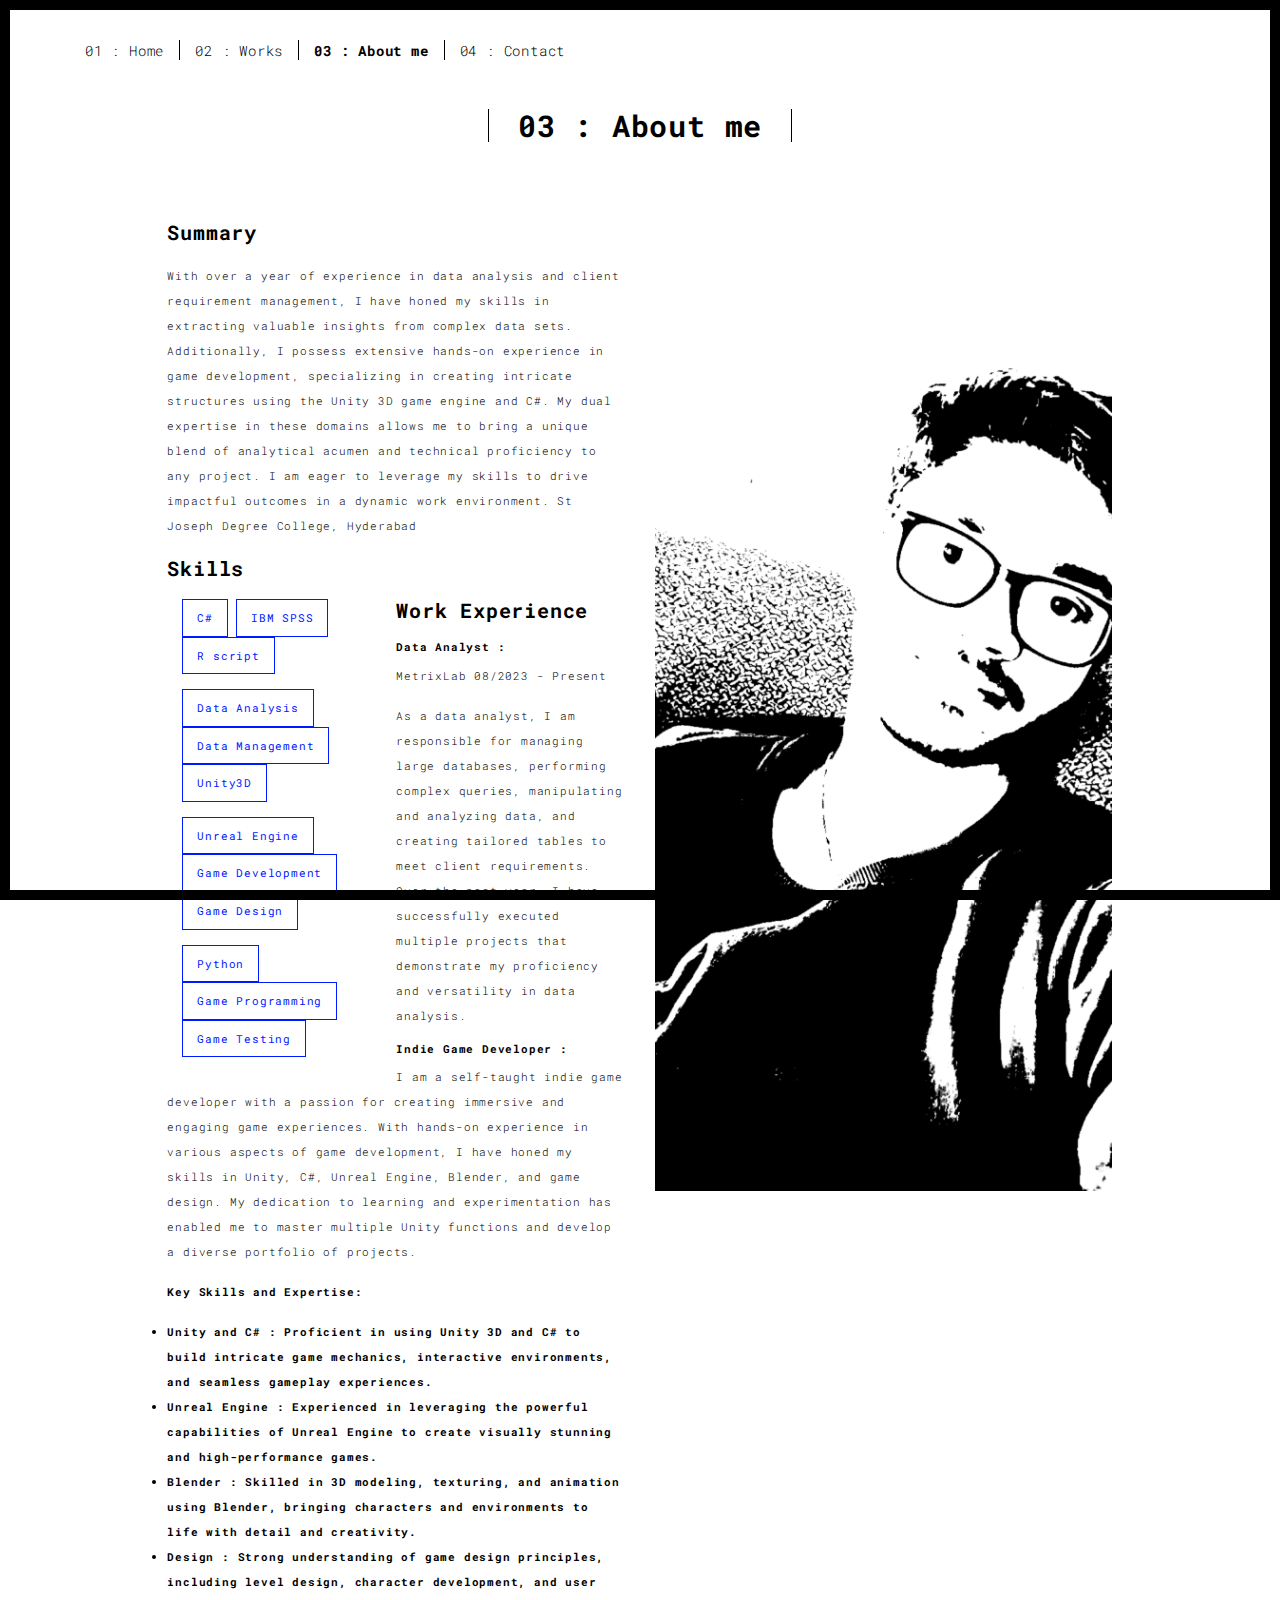
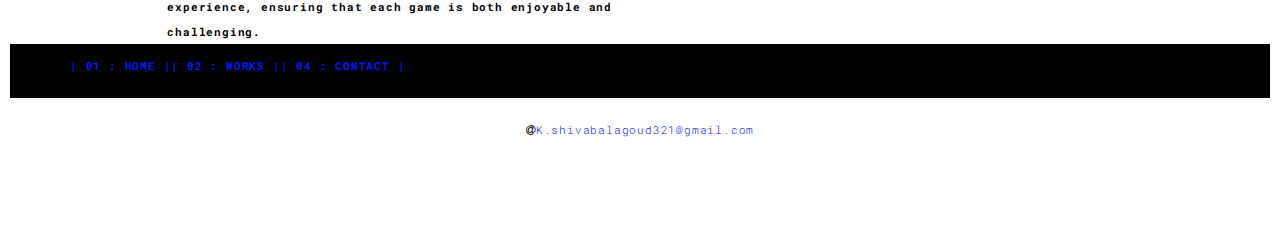
<file: about.html>
<!DOCTYPE html>
<html lang="en">

<head>
  <meta charset="UTF-8">
  <meta content="IE=edge" http-equiv="X-UA-Compatible">
  <meta content="width=device-width,initial-scale=1" name="viewport">
  <meta content="description" name="description">
  <meta name="google" content="notranslate" />
  <meta content="Mashup templates have been developped by Orson.io team" name="author">

  <!-- Disable tap highlight on IE -->
  <meta name="msapplication-tap-highlight" content="no">
  
  <link rel="apple-touch-icon" sizes="180x180" href="./assets/apple-icon-180x180.png">
  <link href="./assets/favicon.ico" rel="icon">

  <title>Title page</title>  

<link href="./main.3f6952e4.css" rel="stylesheet"></head>

<body class="">
<div id="site-border-left"></div>
<div id="site-border-right"></div>
<div id="site-border-top"></div>
<div id="site-border-bottom"></div>
 <!-- Add your content of header -->
<header>
  <nav class="navbar  navbar-fixed-top navbar-default">
    <div class="container">
        <button type="button" class="navbar-toggle collapsed" data-toggle="collapse" data-target="#navbar-collapse" aria-expanded="false">
          <span class="sr-only">Toggle navigation</span>
          <span class="icon-bar"></span>
          <span class="icon-bar"></span>
          <span class="icon-bar"></span>
        </button>

      <div class="collapse navbar-collapse" id="navbar-collapse">
        <ul class="nav navbar-nav ">
          <li><a href="./index.html" title="">01 : Home</a></li>
          <li><a href="./works.html" title="">02 : Works</a></li>
          <li><a href="./about.html" title="">03 : About me</a></li>
          <li><a href="./contact.html" title="">04 : Contact</a></li>
        </ul>


      </div> 
    </div>
  </nav>
</header>

<div class="section-container">
    <div class="container">
      <div class="row">
        <div class="col-xs-12">
          <div class="section-container-spacer text-center">
            <h1 class="h2">03 : About me</h1>
          </div>
          
          <div class="row">
            <div class="col-md-10 col-md-offset-1">
              <div class="row">
                <div class="col-xs-12 col-md-6">
                  <h3>Summary</h3>
                  <p>With over a year of experience in data analysis and client requirement management, 
                  I have honed my skills in extracting valuable insights from complex data sets. Additionally, I possess extensive hands-on experience in game development, specializing in creating intricate structures using the Unity 3D game engine and C#. My dual expertise in these domains allows me to bring a unique blend of analytical acumen and technical proficiency to any project. 
                  I am eager to leverage my skills to drive impactful outcomes in a dynamic work environment.

                  St Joseph Degree College, Hyderabad</p>
                  <h3>Skills </h3>
                  <div class="col-md-6">
                  <p><a href="" class="btn btn-primary">C#              </a>
                  <a href="" class="btn btn-primary">IBM SPSS        </a>
                  <a href="" class="btn btn-primary">R script        </a></p>
                  <p><a href="" class="btn btn-primary">Data Analysis   </a>
                  <a href="" class="btn btn-primary">Data Management </a>
                  <a href="" class="btn btn-primary">Unity3D         </a></p>
                  <p><a href="" class="btn btn-primary">Unreal Engine   </a>
                  <a href="" class="btn btn-primary">Game Development</a>
                  <a href="" class="btn btn-primary">Game Design     </a></p>
                  <p><a href="" class="btn btn-primary">Python          </a>
                  <a href="" class="btn btn-primary">Game Programming</a>
                  <a href="" class="btn btn-primary">Game Testing    </a></p>


              </div>
                                <h3>Work Experience</h3>
                  <h4>Data Analyst :</h4>
                  <p>MetrixLab
                  08/2023 - Present
                  </p>
                  <p>
                  As a data analyst, I am responsible for managing large databases, performing complex queries, manipulating and analyzing data, and creating tailored tables to meet client requirements. Over the past year, I have successfully executed multiple projects that demonstrate my proficiency and versatility in data analysis.
                  </p>
                  <h4>Indie Game Developer :</h4>
                  <p>I am a self-taught indie game developer with a passion for creating immersive and engaging game experiences. With hands-on experience in various aspects of game development, I have honed my skills in Unity, C#, Unreal Engine, Blender, and game design. My dedication to learning and experimentation has enabled me to master multiple Unity functions and develop a diverse portfolio of projects.
                 </p>
                  <p><b>Key Skills and Expertise:          </b>
                  
                  
                   <li><b>Unity and C# : Proficient in using Unity 3D and C# to build intricate game mechanics, interactive environments, and seamless gameplay experiences.</b></li>
                   <li><b>Unreal Engine : Experienced in leveraging the powerful capabilities of Unreal Engine to create visually stunning and high-performance games.</b></li>
                   <li><b>Blender : Skilled in 3D modeling, texturing, and animation using Blender, bringing characters and environments to life with detail and creativity.</b></li>
                   <li><b>Design : Strong understanding of game design principles, including level design, character development, and user experience, ensuring that each game is both enjoyable and challenging.</b></li>
                  </div>
                  </p>
                <div class="col-xs-12 col-md-6">
                  <img src="./assets/images/prphoto.jpg" class="img-responsive" alt="">
                </div>
            </div>
          </div>
          
          
       </div>
      </div>
    </div>
  </div>
  
  
  <header>
  <nav class="alert alert-success">
    <div class="container">


        <ul class="nav navbar-nav ">
          <li><h4><a href="./index.html" title=""> | 01 : HOME | </a></h4></li>
          <li><h4><a href="./works.html" title=""> | 02 : WORKS | </a></h4></li>
          <li><h4><a href="./contact.html" title=""> | 04 : CONTACT | </a></h4></li>
        </ul>
    </div>
  </nav>
</header>
  
<footer class="footer-container text-center">
  <div class="container">
    <div class="row">
      <div class="col-xs-12">
        <p><i class="fa fa-at" aria-hidden="true"></i><a href="./contact.html" title="">K.shivabalagoud321@gmail.com</a></p>
      </div>
    </div>
  </div>
</footer>



<script>
  document.addEventListener("DOMContentLoaded", function (event) {
     navActivePage();
  });
</script>

<!-- Google Analytics: change UA-XXXXX-X to be your site's ID 

<script>
  (function (i, s, o, g, r, a, m) {
    i['GoogleAnalyticsObject'] = r; i[r] = i[r] || function () {
      (i[r].q = i[r].q || []).push(arguments)
    }, i[r].l = 1 * new Date(); a = s.createElement(o),
      m = s.getElementsByTagName(o)[0]; a.async = 1; a.src = g; m.parentNode.insertBefore(a, m)
  })(window, document, 'script', '//www.google-analytics.com/analytics.js', 'ga');
  ga('create', 'UA-XXXXX-X', 'auto');
  ga('send', 'pageview');
</script>

--> <script type="text/javascript" src="./main.70a66962.js"></script></body>

</html>
</file>
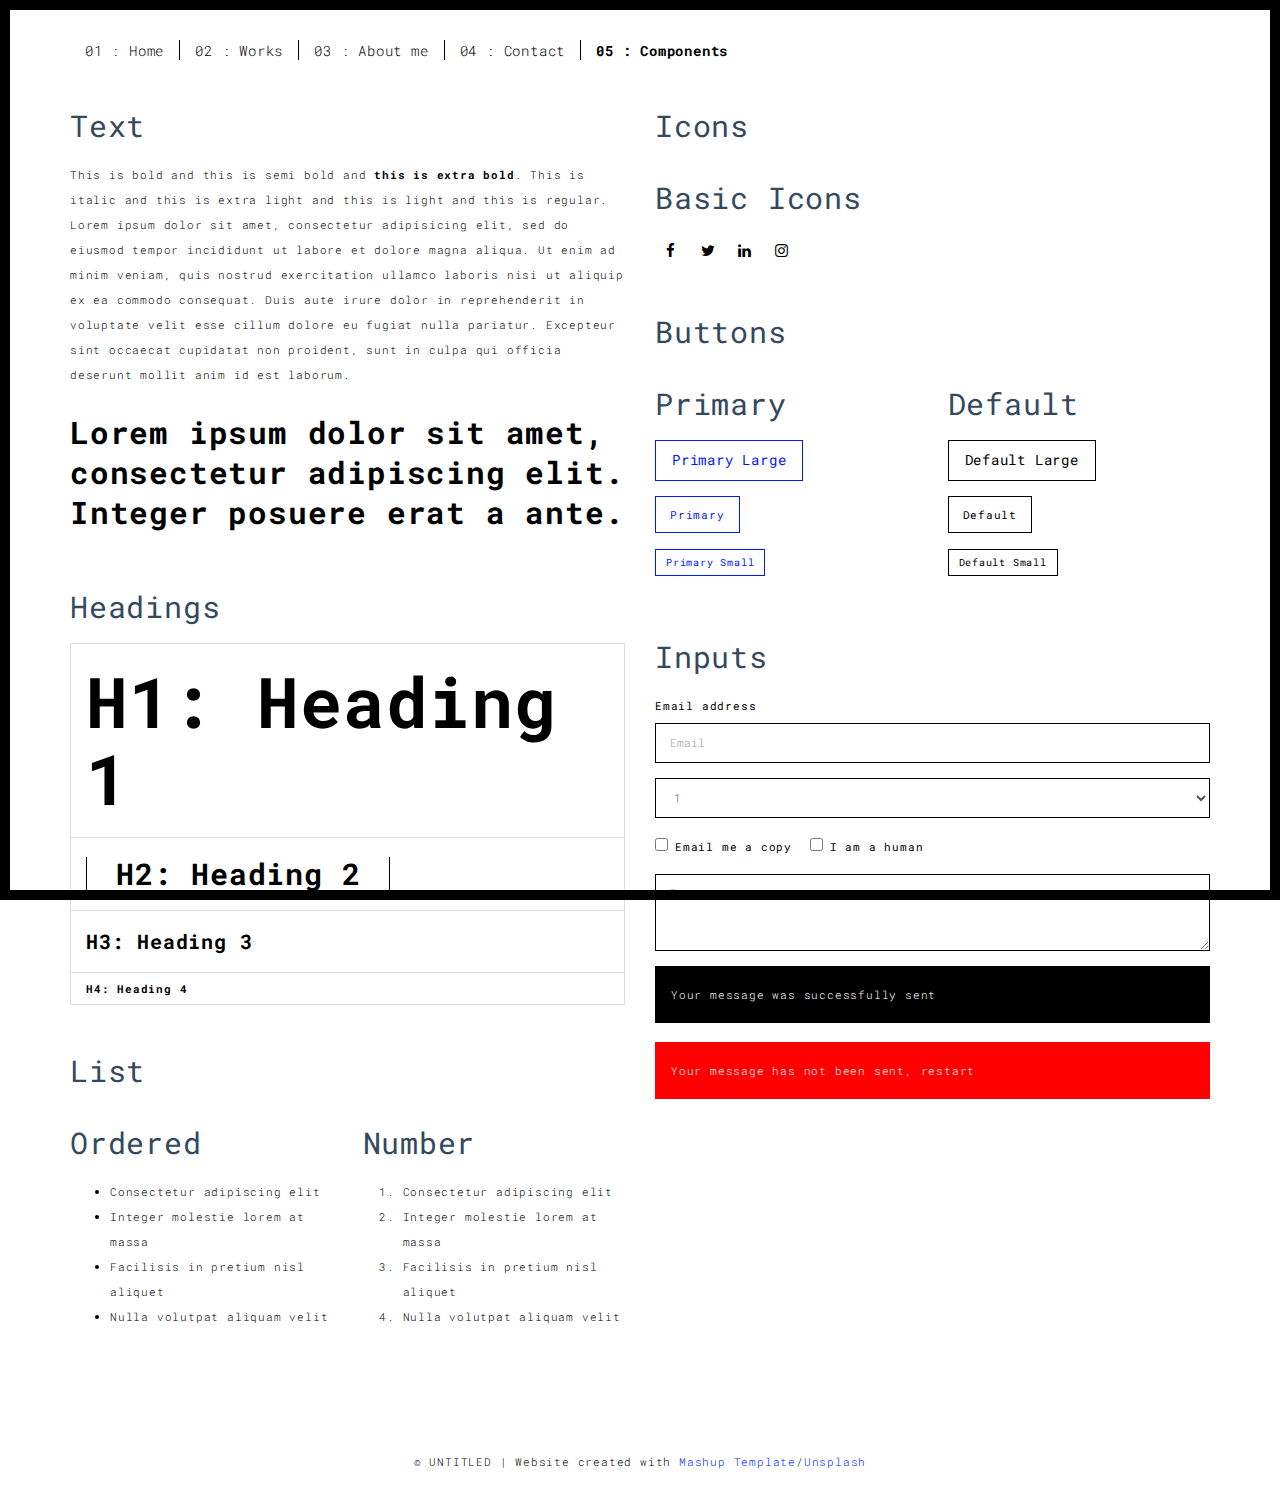
<file: components.html>
<!DOCTYPE html>
<html lang="en">

<head>
  <meta charset="UTF-8">
  <meta content="IE=edge" http-equiv="X-UA-Compatible">
  <meta content="width=device-width,initial-scale=1" name="viewport">
  <meta content="description" name="description">
  <meta name="google" content="notranslate" />
  <meta content="Mashup templates have been developped by Orson.io team" name="author">

  <!-- Disable tap highlight on IE -->
  <meta name="msapplication-tap-highlight" content="no">
  
  <link rel="apple-touch-icon" sizes="180x180" href="./assets/apple-icon-180x180.png">
  <link href="./assets/favicon.ico" rel="icon">

  <title>Title page</title>  

<link href="./main.3f6952e4.css" rel="stylesheet"></head>

<body class="">
<div id="site-border-left"></div>
<div id="site-border-right"></div>
<div id="site-border-top"></div>
<div id="site-border-bottom"></div>
 <!-- Add your content of header -->
<header>
  <nav class="navbar  navbar-fixed-top navbar-default">
    <div class="container">
        <button type="button" class="navbar-toggle collapsed" data-toggle="collapse" data-target="#navbar-collapse" aria-expanded="false">
          <span class="sr-only">Toggle navigation</span>
          <span class="icon-bar"></span>
          <span class="icon-bar"></span>
          <span class="icon-bar"></span>
        </button>

      <div class="collapse navbar-collapse" id="navbar-collapse">
        <ul class="nav navbar-nav ">
          <li><a href="./index.html" title="">01 : Home</a></li>
          <li><a href="./works.html" title="">02 : Works</a></li>
          <li><a href="./about.html" title="">03 : About me</a></li>
          <li><a href="./contact.html" title="">04 : Contact</a></li>
          <li><a href="./components.html" title="">05 : Components</a></li>
        </ul>


      </div> 
    </div>
  </nav>
</header>

<div class="section-container">
  
<!-- Add your site or app content here -->
  <div class="container">
    <div class="row">
      <div class="col-xs-12 col-md-6">

        <div class="template-example">
          <h2 class="template-title-example">Text</h2>
          <p>This is bold and this is semi bold and <b>this is extra bold</b>. This is italic and this is extra light and this is light
          and this is regular. Lorem ipsum dolor sit amet, consectetur adipisicing elit, sed do eiusmod
          tempor incididunt ut labore et dolore magna aliqua. Ut enim ad minim veniam,
          quis nostrud exercitation ullamco laboris nisi ut aliquip ex ea commodo
          consequat. Duis aute irure dolor in reprehenderit in voluptate velit esse
          cillum dolore eu fugiat nulla pariatur. Excepteur sint occaecat cupidatat non
          proident, sunt in culpa qui officia deserunt mollit anim id est laborum.

          <blockquote>
            <p>Lorem ipsum dolor sit amet, consectetur adipiscing elit. Integer posuere erat a ante.</p>
          </blockquote>
          
          </p>
        </div>

        <div class="template-example">
          <h2 class="template-title-example">Headings</h2>
          
          <table class="table table-bordered">
            <tr><td><h1>H1: Heading 1</h1></td></tr>
            <tr><td><h2>H2: Heading 2</h2></td></tr>
            <tr><td><h3>H3: Heading 3</h3></td></tr>
            <tr><td><h4>H4: Heading 4</h4></td></tr>
          </table>
          
        </div>

        
        <div class="template-example">
          <h2 class="template-title-example">List</h2>
          <div class="row">
            <div class="col-md-6">
              <h3 class="template-title-example">Ordered</h3>
              <ul>
                <li>Consectetur adipiscing elit</li>
                <li>Integer molestie lorem at massa</li>
                <li>Facilisis in pretium nisl aliquet</li>
                <li>Nulla volutpat aliquam velit</li>
              </ul>
            </div>
            <div class="col-md-6">
              <h3 class="template-title-example">Number</h3>
              <ol>
                <li>Consectetur adipiscing elit</li>
                <li>Integer molestie lorem at massa</li>
                <li>Facilisis in pretium nisl aliquet</li>
                <li>Nulla volutpat aliquam velit</li>
              </ol>
            </div>
          </div>
        </div>
        
      </div>

      <div class="col-xs-12 col-md-6">
        <div class="template-example">
          <h2 class="template-title-example">Icons</h2>
          
          <div class="row">
            
            <div class="col-md-6">
               <h3 class="template-title-example">Basic Icons</h2>
                <ul class="list-icons">
                  <li>
                    <span class="fa-icon">
                      <i class="fa fa-facebook"></i>
                    </span>
                  </li>
                  <li>
                    <span class="fa-icon">
                      <i class="fa fa-twitter"></i>
                    </span>
                  </li>
                  <li>
                    <span class="fa-icon">
                      <i class="fa fa-linkedin"></i>
                    </span>
                  </li>
                  <li>
                    <span class="fa-icon">
                      <i class="fa fa-instagram"></i>
                    </span>
                  </li>
                </ul>
            </div>

          </div>


          


        </div>

        <div class="template-example">
          <h2 class="template-title-example">Buttons</h2>
          <div class="row">
            <div class="col-md-6">
              <h3 class="template-title-example">Primary</h2>
              <div class="row">
                  <div class="col-md-6">
                  <p><a href="" class="btn btn-primary btn-lg">Primary Large</a></p>
                  <p><a href="" class="btn btn-primary">Primary </a></p>
                  <p><a href="" class="btn btn-primary btn-sm">Primary Small</a></p>
                </div>
              </div>

              
            </div>

            <div class="col-md-6">
              <h3 class="template-title-example">Default</h2>
              <div class="row">
                  <div class="col-md-6">
                  <p><a href="" class="btn btn-default btn-lg">Default Large</a></p>
                  <p><a href="" class="btn btn-default">Default </a></p>
                  <p><a href="" class="btn btn-default btn-sm">Default Small</a></p>
                </div>
              </div>

            </div>
          </div>
        </div>
        
        <div class="template-example">
          <h2 class="template-title-example">Inputs</h2>

            <div class="form-group">
              <label for="exampleInputEmail1">Email address</label>
              <input type="email" class="form-control" id="exampleInputEmail1" placeholder="Email">
            </div>

            <div class="form-group">
              <select class="form-control">
                <option>1</option>
                <option>2</option>
                <option>3</option>
                <option>4</option>
                <option>5</option>
              </select>
            </div>

            <div class="form-group">
              <label class="checkbox-inline">
                <input 
                type="checkbox" id="inlineCheckbox1" value="option1"> Email me a copy
              </label>
              <label class="checkbox-inline">
                <input type="checkbox" id="inlineCheckbox2" value="option2"> I am a human
              </label>
            </div>

            <div class="form-group">
              <textarea class="form-control" rows="3" placeholder="Enter your message"></textarea>
            </div>
            
            <div class="alert alert-success" role="alert">Your message was successfully sent</div>
            <div class="alert alert-danger" role="alert">Your message has not been sent, restart</div>
        </div>




      </div>
    </div>
  </div>
</div>

<footer class="footer-container text-center">
  <div class="container">
    <div class="row">
      <div class="col-xs-12">
        <p>© UNTITLED | Website created with <a href="http://www.mashup-template.com/" title="Create website with free html template">Mashup Template</a>/<a href="https://www.unsplash.com/" title="Beautiful Free Images">Unsplash</a></p>
      </div>
    </div>
  </div>
</footer>

<script>
  document.addEventListener("DOMContentLoaded", function (event) {
     navActivePage();
  });
</script>

<!-- Google Analytics: change UA-XXXXX-X to be your site's ID 

<script>
  (function (i, s, o, g, r, a, m) {
    i['GoogleAnalyticsObject'] = r; i[r] = i[r] || function () {
      (i[r].q = i[r].q || []).push(arguments)
    }, i[r].l = 1 * new Date(); a = s.createElement(o),
      m = s.getElementsByTagName(o)[0]; a.async = 1; a.src = g; m.parentNode.insertBefore(a, m)
  })(window, document, 'script', '//www.google-analytics.com/analytics.js', 'ga');
  ga('create', 'UA-XXXXX-X', 'auto');
  ga('send', 'pageview');
</script>

--> <script type="text/javascript" src="./main.70a66962.js"></script></body>

</html>
</file>
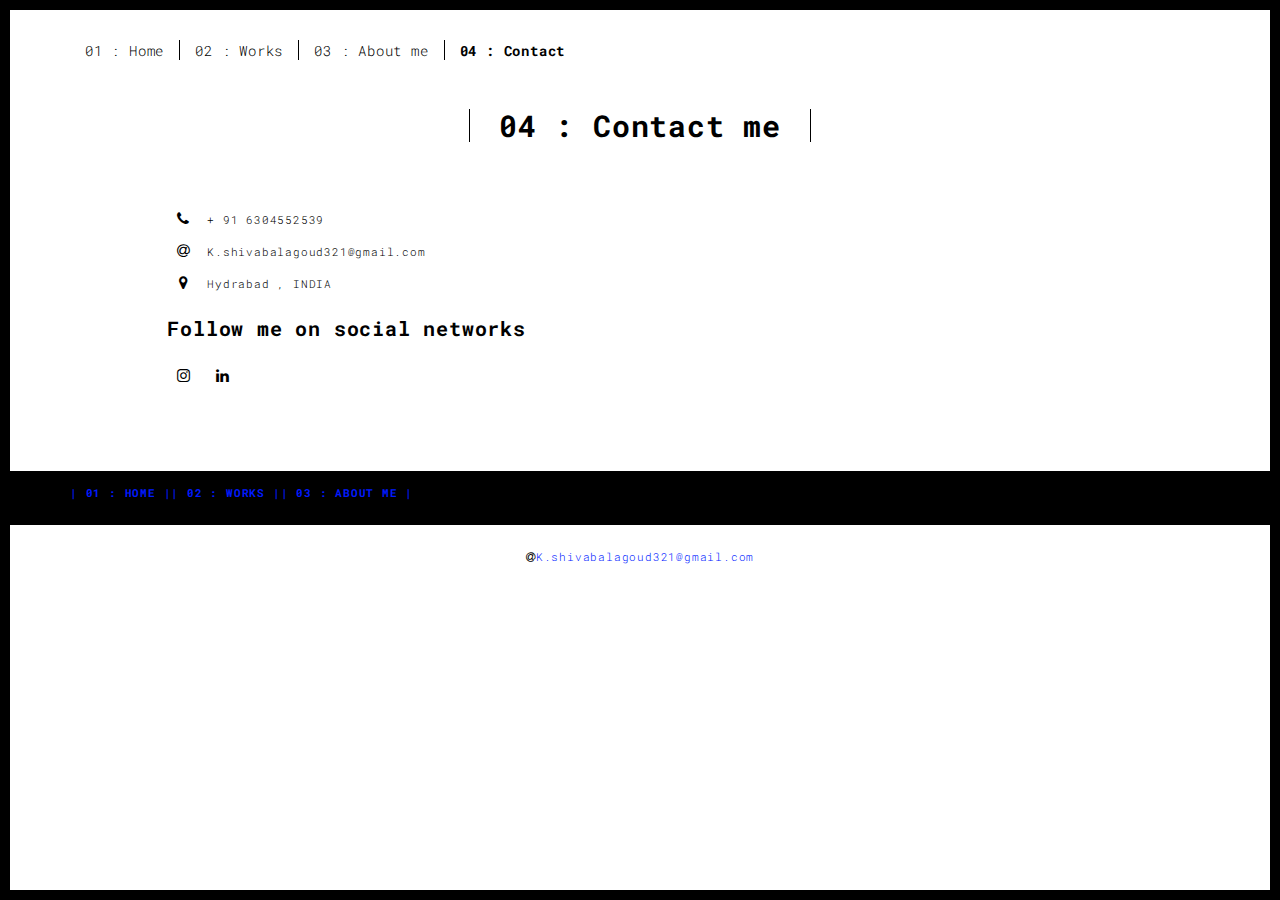
<file: contact.html>
<!DOCTYPE html>
<html lang="en">

<head>
  <meta charset="UTF-8">
  <meta content="IE=edge" http-equiv="X-UA-Compatible">
  <meta content="width=device-width,initial-scale=1" name="viewport">
  <meta content="description" name="description">
  <meta name="google" content="notranslate" />
  <meta content="Mashup templates have been developped by Orson.io team" name="author">

  <!-- Disable tap highlight on IE -->
  <meta name="msapplication-tap-highlight" content="no">
  
  <link rel="apple-touch-icon" sizes="180x180" href="./assets/apple-icon-180x180.png">
  <link href="./assets/favicon.ico" rel="icon">

  <title>Title page</title>  

<link href="./main.3f6952e4.css" rel="stylesheet"></head>

<body class="">
<div id="site-border-left"></div>
<div id="site-border-right"></div>
<div id="site-border-top"></div>
<div id="site-border-bottom"></div>
 <!-- Add your content of header -->
<header>
  <nav class="navbar  navbar-fixed-top navbar-default">
    <div class="container">
        <button type="button" class="navbar-toggle collapsed" data-toggle="collapse" data-target="#navbar-collapse" aria-expanded="false">
          <span class="sr-only">Toggle navigation</span>
          <span class="icon-bar"></span>
          <span class="icon-bar"></span>
          <span class="icon-bar"></span>
        </button>

      <div class="collapse navbar-collapse" id="navbar-collapse">
        <ul class="nav navbar-nav ">
          <li><a href="./index.html" title="">01 : Home</a></li>
          <li><a href="./works.html" title="">02 : Works</a></li>
          <li><a href="./about.html" title="">03 : About me</a></li>
          <li><a href="./contact.html" title="">04 : Contact</a></li>
        </ul>


      </div> 
    </div>
  </nav>
</header>

<div class="section-container">
    <div class="container">
      <div class="row">
        <div class="col-xs-12">
          <div class="section-container-spacer text-center">
            <h1 class="h2">04 : Contact me</h1>
          </div>
          
          <div class="row">
            <div class="col-md-10 col-md-offset-1">
               <form action="" class="reveal-content">
                  <div class="row">
                   <!-- <div class="col-md-7">
                      <div class="form-group">
                        <input type="email" class="form-control" id="email" placeholder="Email">
                      </div>
                      <div class="form-group">
                        <input type="text" class="form-control" id="subject" placeholder="Subject">
                      </div>
                      <div class="form-group">
                        <textarea class="form-control" rows="5" placeholder="Enter your message"></textarea>
                      </div>
                      <button type="submit" class="btn btn-default btn-lg">Send</button>
                    </div>-->
                    <div class="col-md-5 address-container">
                      <ul class="list-unstyled">
                        <li>
                          <span class="fa-icon">
                            <i class="fa fa-phone" aria-hidden="true"></i>
                          </span>
                          + 91 6304552539
                        </li>
                        <li>
                          <span class="fa-icon">
                            <i class="fa fa-at" aria-hidden="true"></i>
                          </span>
                          K.shivabalagoud321@gmail.com
                        </li>
                        <li>
                          <span class="fa-icon">
                            <i class="fa fa fa-map-marker" aria-hidden="true"></i>
                          </span>
                          Hydrabad , INDIA
                        </li>
                      </ul>
                      <h3>Follow me on social networks</h3>
                      <a href="https://www.instagram.com/shiva_gamedev?igsh=MWM1aDd2NjhhcDQ0dA==" title="" class="fa-icon">
                        <i class="fa fa-instagram"></i>
                      </a>

                      <a href="https://www.linkedin.com/in/k-shiva-96a534250?utm_source=share&utm_campaign=share_via&utm_content=profile&utm_medium=" title="" class="fa-icon">
                        <i class="fa fa-linkedin"></i>
                      </a>

                    </div>
                  </div>
                </form>
            </div>

          </div>
         
       </div>
      </div>
    </div>
  </div>

  <header>
  <nav class="alert alert-success">
    <div class="container">


        <ul class="nav navbar-nav ">
          <li><h4><a href="./index.html" title=""> | 01 : HOME | </a></h4></li>
          <li><h4><a href="./works.html" title=""> | 02 : WORKS | </a></h4></li>
          <li><h4><a href="./about.html" title=""> | 03 : ABOUT ME | </a></h4></li>
        </ul>
    </div>
  </nav>
</header>

<footer class="footer-container text-center">
  <div class="container">
    <div class="row">
      <div class="col-xs-12">
        <p><i class="fa fa-at" aria-hidden="true"></i><a href="./contact.html" title="">K.shivabalagoud321@gmail.com</a></p>
       </div>
    </div>
  </div>
</footer>

<script>
  document.addEventListener("DOMContentLoaded", function (event) {
     navActivePage();
  });
</script>

<!-- Google Analytics: change UA-XXXXX-X to be your site's ID 

<script>
  (function (i, s, o, g, r, a, m) {
    i['GoogleAnalyticsObject'] = r; i[r] = i[r] || function () {
      (i[r].q = i[r].q || []).push(arguments)
    }, i[r].l = 1 * new Date(); a = s.createElement(o),
      m = s.getElementsByTagName(o)[0]; a.async = 1; a.src = g; m.parentNode.insertBefore(a, m)
  })(window, document, 'script', '//www.google-analytics.com/analytics.js', 'ga');
  ga('create', 'UA-XXXXX-X', 'auto');
  ga('send', 'pageview');
</script>

--> <script type="text/javascript" src="./main.70a66962.js"></script></body>

</html>
</file>
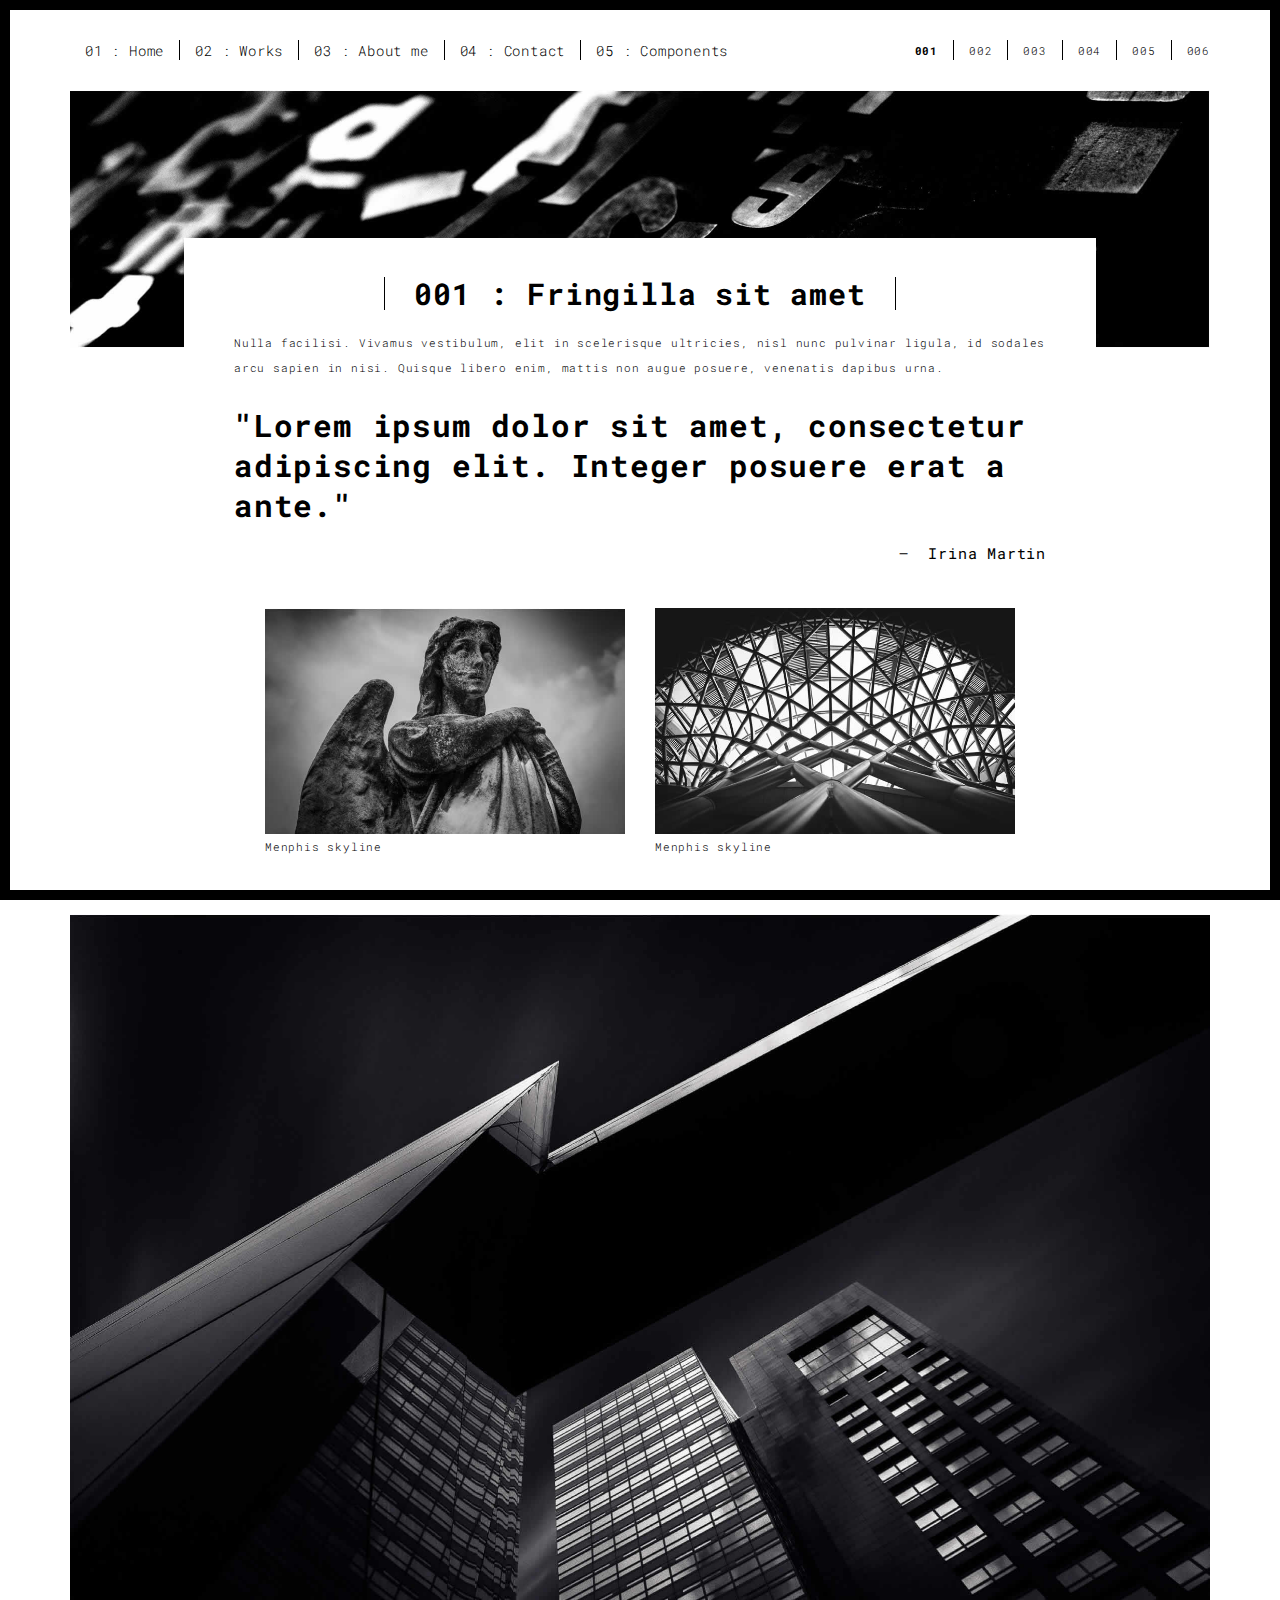
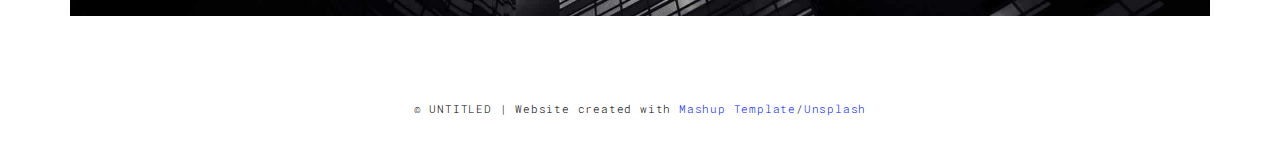
<file: work.html>
<!DOCTYPE html>
<html lang="en">

<head>
  <meta charset="UTF-8">
  <meta content="IE=edge" http-equiv="X-UA-Compatible">
  <meta content="width=device-width,initial-scale=1" name="viewport">
  <meta content="description" name="description">
  <meta name="google" content="notranslate" />
  <meta content="Mashup templates have been developped by Orson.io team" name="author">

  <!-- Disable tap highlight on IE -->
  <meta name="msapplication-tap-highlight" content="no">
  
  <link rel="apple-touch-icon" sizes="180x180" href="./assets/apple-icon-180x180.png">
  <link href="./assets/favicon.ico" rel="icon">

  <title>Title page</title>  

<link href="./main.3f6952e4.css" rel="stylesheet"></head>

<body class="">
<div id="site-border-left"></div>
<div id="site-border-right"></div>
<div id="site-border-top"></div>
<div id="site-border-bottom"></div>
<!-- Add your content of header -->
<header>
  <nav class="navbar  navbar-fixed-top navbar-default">
    <div class="container">
        <button type="button" class="navbar-toggle collapsed" data-toggle="collapse" data-target="#navbar-collapse" aria-expanded="false">
          <span class="sr-only">Toggle navigation</span>
          <span class="icon-bar"></span>
          <span class="icon-bar"></span>
          <span class="icon-bar"></span>
        </button>

      <div class="collapse navbar-collapse" id="navbar-collapse">
        <ul class="nav navbar-nav ">
          <li><a href="./index.html" title="">01 : Home</a></li>
          <li><a href="./works.html" title="">02 : Works</a></li>
          <li><a href="./about.html" title="">03 : About me</a></li>
          <li><a href="./contact.html" title="">04 : Contact</a></li>
          <li><a href="./components.html" title="">05 : Components</a></li>
        </ul>


          <ul class="nav navbar-nav navbar-right navbar-small visible-md visible-lg">
            <li><a href="./index.html" title="" class="active">001</a></li>
            <li><a href="./index.html" title="">002</a></li>
            <li><a href="./index.html" title="">003</a></li>
            <li><a href="./index.html" title="">004</a></li>
            <li><a href="./index.html" title="">005</a></li>
            <li><a href="./index.html" title="">006</a></li>
          </ul>


      </div> 
    </div>
  </nav>
</header>
<div class="section-container">
  <div class="container">
    <div class="row">
      <div class="col-xs-12">
        <img src="./assets/images/work001-01.jpg" class="img-responsive" alt="">
        <div class="card-container">
          <div class="text-center">
            <h1 class="h2">001 : Fringilla sit amet</h1>
          </div>
          <p>Nulla facilisi. Vivamus vestibulum, elit in scelerisque ultricies, nisl nunc pulvinar ligula, id sodales arcu sapien in nisi. Quisque libero enim, mattis non augue posuere, venenatis dapibus urna.</p>

          <blockquote>
            <p>"Lorem ipsum dolor sit amet, consectetur adipiscing elit. Integer posuere erat a ante."</p>
            <small class="pull-right">Irina Martin</small>
          </blockquote>
        </div>
      </div>

      
      
      <div class="col-md-8 col-md-offset-2 section-container-spacer">
        <div class="row">
          <div class="col-xs-12 col-md-6">
            <img src="./assets/images/work001-02.jpg" class="img-responsive" alt="">
            <p>Menphis skyline</p>
          </div>
          <div class="col-xs-12 col-md-6">
            <img src="./assets/images/work001-03.jpg" class="img-responsive" alt="">
            <p>Menphis skyline</p>
          </div>
        </div>
      </div>

      <div class="col-xs-12">
        <img src="./assets/images/work001-04.jpg" class="img-responsive" alt="">
      </div>

    </div>
  </div>
</div>


<footer class="footer-container text-center">
  <div class="container">
    <div class="row">
      <div class="col-xs-12">
        <p>© UNTITLED | Website created with <a href="http://www.mashup-template.com/" title="Create website with free html template">Mashup Template</a>/<a href="https://www.unsplash.com/" title="Beautiful Free Images">Unsplash</a></p>
      </div>
    </div>
  </div>
</footer>

<script>
  document.addEventListener("DOMContentLoaded", function (event) {
     navActivePage();
  });
</script>

<!-- Google Analytics: change UA-XXXXX-X to be your site's ID 

<script>
  (function (i, s, o, g, r, a, m) {
    i['GoogleAnalyticsObject'] = r; i[r] = i[r] || function () {
      (i[r].q = i[r].q || []).push(arguments)
    }, i[r].l = 1 * new Date(); a = s.createElement(o),
      m = s.getElementsByTagName(o)[0]; a.async = 1; a.src = g; m.parentNode.insertBefore(a, m)
  })(window, document, 'script', '//www.google-analytics.com/analytics.js', 'ga');
  ga('create', 'UA-XXXXX-X', 'auto');
  ga('send', 'pageview');
</script>

--> <script type="text/javascript" src="./main.70a66962.js"></script></body>

</html>
</file>
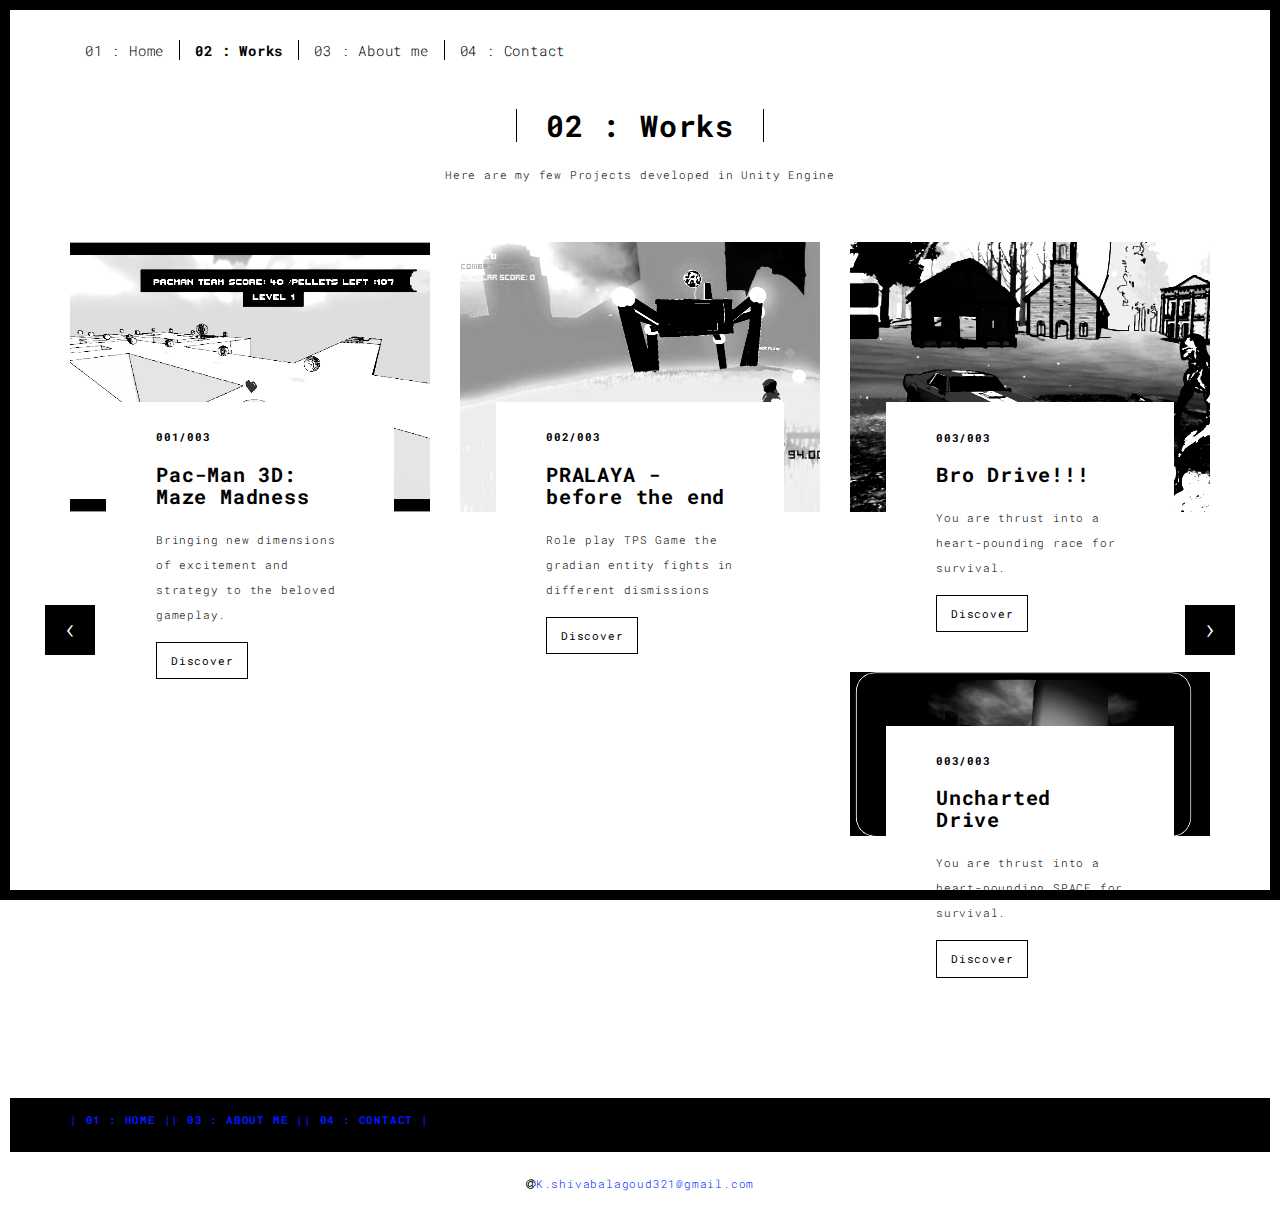
<file: works.html>
<!DOCTYPE html>
<html lang="en">

<head>
  <meta charset="UTF-8">
  <meta content="IE=edge" http-equiv="X-UA-Compatible">
  <meta content="width=device-width,initial-scale=1" name="viewport">
  <meta content="description" name="description">
  <meta name="google" content="notranslate" />
  <meta content="Mashup templates have been developped by Orson.io team" name="author">

  <!-- Disable tap highlight on IE -->
  <meta name="msapplication-tap-highlight" content="no">
  
  <link rel="apple-touch-icon" sizes="180x180" href="./assets/apple-icon-180x180.png">
  <link href="./assets/favicon.ico" rel="icon">

  <title>Title page</title>  

<link href="./main.3f6952e4.css" rel="stylesheet"></head>

<body class="">
<div id="site-border-left"></div>
<div id="site-border-right"></div>
<div id="site-border-top"></div>
<div id="site-border-bottom"></div>



 <!-- Add your content of header -->
<header>
  <nav class="navbar  navbar-fixed-top navbar-default">
    <div class="container">
        <button type="button" class="navbar-toggle collapsed" data-toggle="collapse" data-target="#navbar-collapse" aria-expanded="false">
          <span class="sr-only">Toggle navigation</span>
          <span class="icon-bar"></span>
          <span class="icon-bar"></span>
          <span class="icon-bar"></span>
        </button>

      <div class="collapse navbar-collapse" id="navbar-collapse">
        <ul class="nav navbar-nav ">
          <li><a href="./index.html" title="">01 : Home</a></li>
          <li><a href="./works.html" title="">02 : Works</a></li>
          <li><a href="./about.html" title="">03 : About me</a></li>
          <li><a href="./contact.html" title="">04 : Contact</a></li>
        </ul>


      </div> 
    </div>
  </nav>
</header>






<div class="section-container">
  <div class="container">
    <div class="row">
      
     
      <div class="col-sm-8 col-sm-offset-2 section-container-spacer">
        <div class="text-center">
          <h1 class="h2">02 : Works</h1>
          <p>Here are my few Projects developed in Unity Engine</p>
        </div>
      </div>

      <div class="col-md-12">
     
      
      <div id="myCarousel" class="carousel slide projects-carousel">
        <!-- Carousel items -->
        <div class="carousel-inner">
            <div class="item active">
                <div class="row">
                    <div class="col-sm-4">

                      <a href="https://shiva-dev.itch.io/pac-man-3d" title="" class="black-image-project-hover">
                        <img src="./assets/images/Pacman.png" alt="" class="img-responsive">
                      </a>
                      <div class="card-container card-container-lg">
                        <h4>001/003</h4>
                        <h3>Pac-Man 3D: Maze Madness</h3>
                        <p>Bringing new dimensions of excitement and strategy to the beloved gameplay.</p>
                        <a href="https://shiva-dev.itch.io/pac-man-3d" title="" class="btn btn-default">Discover</a>
                      </div>
                    </div>
                    <div class="col-sm-4">
                      <a href="https://shiva-dev.itch.io/pralaya" title="" class="black-image-project-hover">
                        <img src="./assets/images/Pralaya.jpeg" alt="" class="img-responsive">
                      </a>
                      <div class="card-container card-container-lg">
                        <h4>002/003</h4>
                        <h3>PRALAYA - before the end</h3>
                        <p>Role play TPS Game the gradian entity fights in different dismissions</p>
                        <a href="https://shiva-dev.itch.io/pralaya" title="" class="btn btn-default">Discover</a>
                      </div>
                    </div>
                    <div class="col-sm-4">
                      <a href="https://shiva-dev.itch.io/bro-drive" title="" class="black-image-project-hover">
                        <img src="./assets/images/BroDrive.jpeg" alt="" class="img-responsive">
                      </a>
                      <div class="card-container card-container-lg">
                        <h4>003/003</h4>
                        <h3>Bro Drive!!!</h3>
                        <p>You are thrust into a heart-pounding race for survival.</p>
                        <a href="https://shiva-dev.itch.io/bro-drive" title="" class="btn btn-default">Discover</a>
                      </div>
                    </div>
                    <div class="col-sm-4">
                      <a href="https://shiva-dev.itch.io/uncharted-drive" title="" class="black-image-project-hover">
                        <img src="./assets/images/UD.png " alt="" class="img-responsive">
                      </a>
                      <div class="card-container card-container-lg">
                        <h4>003/003</h4>
                        <h3>Uncharted Drive</h3>
                        <p>You are thrust into a heart-pounding SPACE for survival.</p>
                        <a href="https://shiva-dev.itch.io/uncharted-drive" title="" class="btn btn-default">Discover</a>
                      </div>
                    </div>
                </div>
                <!--/row-->
            </div>

            
          <!--/item-->
          <!--/
            <div class="item">
                <div class="row">
                  <div class="col-sm-4">
                    <a href="./work.html" class="black-image-project-hover">
                      <img src="./assets/images/work02-hover.jpg" alt="Image" class="img-responsive">
                    </a>
                    <div class="card-container">
                      <h4>004/006</h4>
                      <h3>Nulla scelerisque</h3>
                      <p>Proin pharetra metus id iaculis dignissim. In aliquet lorem ut ex ullamcorper.</p>
                      <a href="./work.html" class="btn btn-default">Discover</a>
                    </div>
                  </div>
                   <div class="col-sm-4">
                      <a href="./work.html" class="black-image-project-hover">
                        <img src="./assets/images/work01-hover.jpg" alt="Image" class="img-responsive">
                      </a>
                      <div class="card-container">
                        <h4>005/006</h4>
                        <h3>Fringilla sit amet</h3>
                        <p>Nulla facilisi. Vivamus vestibulum, elit in scelerisque ultricies.</p>
                        <a href="./work.html" class="btn btn-default">Discover</a>
                      </div>
                    </div>
                    
                    <div class="col-sm-4">
                      <a href="./work.html" class="black-image-project-hover">
                        <img src="./assets/images/work03-hover.jpg" alt="Image" class="img-responsive">
                      </a>
                      <div class="card-container">
                        <h4>006/006</h4>
                        <h3>Vivamus vestibulum</h3>
                        <p>Fusce sed hendrerit augue, a rhoncus velit. In non lorem mattis, tempor sem sit amet.</p>
                        <a href="./work.html" class="btn btn-default">Discover</a>
                      </div>
                    </div>
                    
                </div>
                </div>-->
                <!--/row-->
            
            
            <!--/item--> 
        </div>
        <!--/carousel-inner--> 
        <a class="left carousel-control" href="#myCarousel" data-slide="prev">‹</a>

        <a class="right carousel-control" href="#myCarousel" data-slide="next">›</a>
     </div>
     



    <!--/myCarousel-->
    </div>
    </div>
  </div>
</div>
<header>
  <nav class="alert alert-success">
    <div class="container">


        <ul class="nav navbar-nav ">
          <li><h4><a href="./index.html" title=""> | 01 : HOME | </a></h4></li>
          <li><h4><a href="./about.html" title=""> | 03 : ABOUT ME | </a></h4></li>
          <li><h4><a href="./contact.html" title=""> | 04 : CONTACT | </a></h4></li>
        </ul>
    </div>
  </nav>
</header>

<footer class="footer-container text-center">
  <div class="container">
    <div class="row">
      <div class="col-xs-12">
        <p><i class="fa fa-at" aria-hidden="true"></i><a href="./contact.html" title="">K.shivabalagoud321@gmail.com</a></p>
      </div>
    </div>
  </div>
</footer>



<script>
  document.addEventListener("DOMContentLoaded", function (event) {
     navActivePage();
  });
</script>

<!-- Google Analytics: change UA-XXXXX-X to be your site's ID 

<script>
  (function (i, s, o, g, r, a, m) {
    i['GoogleAnalyticsObject'] = r; i[r] = i[r] || function () {
      (i[r].q = i[r].q || []).push(arguments)
    }, i[r].l = 1 * new Date(); a = s.createElement(o),
      m = s.getElementsByTagName(o)[0]; a.async = 1; a.src = g; m.parentNode.insertBefore(a, m)
  })(window, document, 'script', '//www.google-analytics.com/analytics.js', 'ga');
  ga('create', 'UA-XXXXX-X', 'auto');
  ga('send', 'pageview');
</script>

--> <script type="text/javascript" src="./main.70a66962.js"></script></body>

</html>
</file>
<file: main.3f6952e4.css>
@import url(https://fonts.googleapis.com/css?family=Roboto:900|Roboto+Mono:300,400,700);@import url(https://maxcdn.bootstrapcdn.com/font-awesome/4.7.0/css/font-awesome.min.css);/*!
 * Bootstrap v3.3.7 (http://getbootstrap.com)
 * Copyright 2011-2016 Twitter, Inc.
 * Licensed under MIT (https://github.com/twbs/bootstrap/blob/master/LICENSE)
 */
/*! normalize.css v3.0.3 | MIT License | github.com/necolas/normalize.css */html{font-family:sans-serif;-ms-text-size-adjust:100%;-webkit-text-size-adjust:100%}body{margin:0}article,aside,details,figcaption,figure,footer,header,hgroup,main,menu,nav,section,summary{display:block}audio,canvas,progress,video{display:inline-block;vertical-align:baseline}audio:not([controls]){display:none;height:0}[hidden],template{display:none}a{background-color:transparent}a:active,a:hover{outline:0}abbr[title]{border-bottom:1px dotted}b,strong{font-weight:700}dfn{font-style:italic}h1{font-size:2em;margin:.67em 0}mark{background:#ff0;color:#000}small{font-size:80%}sub,sup{font-size:75%;line-height:0;position:relative;vertical-align:baseline}sup{top:-.5em}sub{bottom:-.25em}img{border:0}svg:not(:root){overflow:hidden}figure{margin:1em 40px}hr{box-sizing:content-box;height:0}pre{overflow:auto}code,kbd,pre,samp{font-family:monospace,monospace;font-size:1em}button,input,optgroup,select,textarea{color:inherit;font:inherit;margin:0}button{overflow:visible}button,select{text-transform:none}button,html input[type=button],input[type=reset],input[type=submit]{-webkit-appearance:button;cursor:pointer}button[disabled],html input[disabled]{cursor:default}button::-moz-focus-inner,input::-moz-focus-inner{border:0;padding:0}input{line-height:normal}input[type=checkbox],input[type=radio]{box-sizing:border-box;padding:0}input[type=number]::-webkit-inner-spin-button,input[type=number]::-webkit-outer-spin-button{height:auto}input[type=search]{-webkit-appearance:textfield;box-sizing:content-box}input[type=search]::-webkit-search-cancel-button,input[type=search]::-webkit-search-decoration{-webkit-appearance:none}fieldset{border:1px solid silver;margin:0 2px;padding:.35em .625em .75em}textarea{overflow:auto}optgroup{font-weight:700}table{border-collapse:collapse;border-spacing:0}td,th{padding:0}

/*! Source: https://github.com/h5bp/html5-boilerplate/blob/master/src/css/main.css */@media print{*,:after,:before{background:transparent!important;color:#000!important;box-shadow:none!important;text-shadow:none!important}a,a:visited{text-decoration:underline}a[href]:after{content:" (" attr(href) ")"}abbr[title]:after{content:" (" attr(title) ")"}a[href^="#"]:after,a[href^="javascript:"]:after{content:""}blockquote,pre{border:1px solid #999;page-break-inside:avoid}thead{display:table-header-group}img,tr{page-break-inside:avoid}img{max-width:100%!important}h2,h3,p{orphans:3;widows:3}h2,h3{page-break-after:avoid}.navbar{display:none}.btn>.caret,.dropup>.btn>.caret{border-top-color:#000!important}.label{border:1px solid #000}.table{border-collapse:collapse!important}.table td,.table th{background-color:#fff!important}.table-bordered td,.table-bordered th{border:1px solid #ddd!important}}*,:after,:before{-webkit-box-sizing:border-box;-moz-box-sizing:border-box;box-sizing:border-box}html{font-size:10px;-webkit-tap-highlight-color:transparent}body{font-family:Roboto Mono,Helvetica,Arial,sans-serif;font-size:11px;line-height:1.78;color:#000;background-color:#fff}button,input,select,textarea{font-family:inherit;font-size:inherit;line-height:inherit}a{color:#001aff;text-decoration:none}a:focus,a:hover{color:#0012b3;text-decoration:underline}a:focus{outline:5px auto -webkit-focus-ring-color;outline-offset:-2px}figure{margin:0}img{vertical-align:middle}.img-responsive{display:block;max-width:100%;height:auto}.img-rounded{border-radius:0}.img-thumbnail{padding:4px;line-height:1.78;background-color:#fff;border:1px solid #ddd;border-radius:0;-webkit-transition:all .2s ease-in-out;-o-transition:all .2s ease-in-out;transition:all .2s ease-in-out;display:inline-block;max-width:100%;height:auto}.img-circle{border-radius:50%}hr{margin-top:19px;margin-bottom:19px;border:0;border-top:1px solid #eee}.sr-only{position:absolute;width:1px;height:1px;margin:-1px;padding:0;overflow:hidden;clip:rect(0,0,0,0);border:0}.sr-only-focusable:active,.sr-only-focusable:focus{position:static;width:auto;height:auto;margin:0;overflow:visible;clip:auto}[role=button]{cursor:pointer}.h1,.h2,.h3,.h4,.h5,.h6,h1,h2,h3,h4,h5,h6{font-family:Roboto Mono,Helvetica,Arial,sans-serif;font-weight:700;line-height:1.1;color:#000}.h1 .small,.h1 small,.h2 .small,.h2 small,.h3 .small,.h3 small,.h4 .small,.h4 small,.h5 .small,.h5 small,.h6 .small,.h6 small,h1 .small,h1 small,h2 .small,h2 small,h3 .small,h3 small,h4 .small,h4 small,h5 .small,h5 small,h6 .small,h6 small{font-weight:400;line-height:1;color:#777}.h1,.h2,.h3,h1,h2,h3{margin-top:19px;margin-bottom:9.5px}.h1 .small,.h1 small,.h2 .small,.h2 small,.h3 .small,.h3 small,h1 .small,h1 small,h2 .small,h2 small,h3 .small,h3 small{font-size:65%}.h4,.h5,.h6,h4,h5,h6{margin-top:9.5px;margin-bottom:9.5px}.h4 .small,.h4 small,.h5 .small,.h5 small,.h6 .small,.h6 small,h4 .small,h4 small,h5 .small,h5 small,h6 .small,h6 small{font-size:75%}.h1,h1{font-size:70px}.h2,h2{font-size:30px}.h3,h3{font-size:20px}.h4,.h5,h4,h5{font-size:11px}.h6,h6{font-size:10px}p{margin:0 0 9.5px}.lead{margin-bottom:19px;font-size:12px;font-weight:300;line-height:1.4}@media (min-width:768px){.lead{font-size:16.5px}}.small,small{font-size:90%}.mark,mark{background-color:#fcf8e3;padding:.2em}.text-left{text-align:left}.text-right{text-align:right}.text-center{text-align:center}.text-justify{text-align:justify}.text-nowrap{white-space:nowrap}.text-lowercase{text-transform:lowercase}.initialism,.text-uppercase{text-transform:uppercase}.text-capitalize{text-transform:capitalize}.text-muted{color:#777}.text-primary{color:#001aff}a.text-primary:focus,a.text-primary:hover{color:#0015cc}.text-success{color:#fff}a.text-success:focus,a.text-success:hover{color:#e6e6e6}.text-info{color:#31708f}a.text-info:focus,a.text-info:hover{color:#245269}.text-warning{color:#8a6d3b}a.text-warning:focus,a.text-warning:hover{color:#66512c}.text-danger{color:#fff}a.text-danger:focus,a.text-danger:hover{color:#e6e6e6}.bg-primary{color:#fff;background-color:#001aff}a.bg-primary:focus,a.bg-primary:hover{background-color:#0015cc}.bg-success,a.bg-success:focus,a.bg-success:hover{background-color:#000}.bg-info{background-color:#d9edf7}a.bg-info:focus,a.bg-info:hover{background-color:#afd9ee}.bg-warning{background-color:#fcf8e3}a.bg-warning:focus,a.bg-warning:hover{background-color:#f7ecb5}.bg-danger{background-color:red}a.bg-danger:focus,a.bg-danger:hover{background-color:#c00}.page-header{padding-bottom:8.5px;margin:38px 0 19px;border-bottom:1px solid #eee}ol,ul{margin-top:0;margin-bottom:9.5px}ol ol,ol ul,ul ol,ul ul{margin-bottom:0}.list-inline,.list-unstyled{padding-left:0;list-style:none}.list-inline{margin-left:-5px}.list-inline>li{display:inline-block;padding-left:5px;padding-right:5px}dl{margin-top:0;margin-bottom:19px}dd,dt{line-height:1.78}dt{font-weight:700}dd{margin-left:0}.dl-horizontal dd:after,.dl-horizontal dd:before{content:" ";display:table}.dl-horizontal dd:after{clear:both}@media (min-width:768px){.dl-horizontal dt{float:left;width:160px;clear:left;text-align:right;overflow:hidden;text-overflow:ellipsis;white-space:nowrap}.dl-horizontal dd{margin-left:180px}}abbr[data-original-title],abbr[title]{cursor:help;border-bottom:1px dotted #777}.initialism{font-size:90%}blockquote{padding:9.5px 19px;margin:0 0 19px;font-size:13.75px;border-left:5px solid #eee}blockquote ol:last-child,blockquote p:last-child,blockquote ul:last-child{margin-bottom:0}blockquote .small,blockquote footer,blockquote small{display:block;font-size:80%;line-height:1.78;color:#777}blockquote .small:before,blockquote footer:before,blockquote small:before{content:"\2014   \A0"}.blockquote-reverse,blockquote.pull-right{padding-right:15px;padding-left:0;border-right:5px solid #eee;border-left:0;text-align:right}.blockquote-reverse .small:before,.blockquote-reverse footer:before,.blockquote-reverse small:before,blockquote.pull-right .small:before,blockquote.pull-right footer:before,blockquote.pull-right small:before{content:""}.blockquote-reverse .small:after,.blockquote-reverse footer:after,.blockquote-reverse small:after,blockquote.pull-right .small:after,blockquote.pull-right footer:after,blockquote.pull-right small:after{content:"\A0   \2014"}address{margin-bottom:19px;font-style:normal;line-height:1.78}code,kbd,pre,samp{font-family:Menlo,Monaco,Consolas,Courier New,monospace}code{color:#c7254e;background-color:#f9f2f4}code,kbd{padding:2px 4px;font-size:90%;border-radius:0}kbd{color:#fff;background-color:#333;box-shadow:inset 0 -1px 0 rgba(0,0,0,.25)}kbd kbd{padding:0;font-size:100%;font-weight:700;box-shadow:none}pre{display:block;padding:9px;margin:0 0 9.5px;font-size:10px;line-height:1.78;word-break:break-all;word-wrap:break-word;color:#333;background-color:#f5f5f5;border:1px solid #ccc;border-radius:0}pre code{padding:0;font-size:inherit;color:inherit;white-space:pre-wrap;background-color:transparent;border-radius:0}.pre-scrollable{max-height:340px;overflow-y:scroll}.container{margin-right:auto;margin-left:auto;padding-left:15px;padding-right:15px}.container:after,.container:before{content:" ";display:table}.container:after{clear:both}@media (min-width:768px){.container{width:750px}}@media (min-width:992px){.container{width:970px}}@media (min-width:1200px){.container{width:1170px}}.container-fluid{margin-right:auto;margin-left:auto;padding-left:15px;padding-right:15px}.container-fluid:after,.container-fluid:before{content:" ";display:table}.container-fluid:after{clear:both}.row{margin-left:-15px;margin-right:-15px}.row:after,.row:before{content:" ";display:table}.row:after{clear:both}.col-lg-1,.col-lg-2,.col-lg-3,.col-lg-4,.col-lg-5,.col-lg-6,.col-lg-7,.col-lg-8,.col-lg-9,.col-lg-10,.col-lg-11,.col-lg-12,.col-md-1,.col-md-2,.col-md-3,.col-md-4,.col-md-5,.col-md-6,.col-md-7,.col-md-8,.col-md-9,.col-md-10,.col-md-11,.col-md-12,.col-sm-1,.col-sm-2,.col-sm-3,.col-sm-4,.col-sm-5,.col-sm-6,.col-sm-7,.col-sm-8,.col-sm-9,.col-sm-10,.col-sm-11,.col-sm-12,.col-xs-1,.col-xs-2,.col-xs-3,.col-xs-4,.col-xs-5,.col-xs-6,.col-xs-7,.col-xs-8,.col-xs-9,.col-xs-10,.col-xs-11,.col-xs-12{position:relative;min-height:1px;padding-left:15px;padding-right:15px}.col-xs-1,.col-xs-2,.col-xs-3,.col-xs-4,.col-xs-5,.col-xs-6,.col-xs-7,.col-xs-8,.col-xs-9,.col-xs-10,.col-xs-11,.col-xs-12{float:left}.col-xs-1{width:8.33333%}.col-xs-2{width:16.66667%}.col-xs-3{width:25%}.col-xs-4{width:33.33333%}.col-xs-5{width:41.66667%}.col-xs-6{width:50%}.col-xs-7{width:58.33333%}.col-xs-8{width:66.66667%}.col-xs-9{width:75%}.col-xs-10{width:83.33333%}.col-xs-11{width:91.66667%}.col-xs-12{width:100%}.col-xs-pull-0{right:auto}.col-xs-pull-1{right:8.33333%}.col-xs-pull-2{right:16.66667%}.col-xs-pull-3{right:25%}.col-xs-pull-4{right:33.33333%}.col-xs-pull-5{right:41.66667%}.col-xs-pull-6{right:50%}.col-xs-pull-7{right:58.33333%}.col-xs-pull-8{right:66.66667%}.col-xs-pull-9{right:75%}.col-xs-pull-10{right:83.33333%}.col-xs-pull-11{right:91.66667%}.col-xs-pull-12{right:100%}.col-xs-push-0{left:auto}.col-xs-push-1{left:8.33333%}.col-xs-push-2{left:16.66667%}.col-xs-push-3{left:25%}.col-xs-push-4{left:33.33333%}.col-xs-push-5{left:41.66667%}.col-xs-push-6{left:50%}.col-xs-push-7{left:58.33333%}.col-xs-push-8{left:66.66667%}.col-xs-push-9{left:75%}.col-xs-push-10{left:83.33333%}.col-xs-push-11{left:91.66667%}.col-xs-push-12{left:100%}.col-xs-offset-0{margin-left:0}.col-xs-offset-1{margin-left:8.33333%}.col-xs-offset-2{margin-left:16.66667%}.col-xs-offset-3{margin-left:25%}.col-xs-offset-4{margin-left:33.33333%}.col-xs-offset-5{margin-left:41.66667%}.col-xs-offset-6{margin-left:50%}.col-xs-offset-7{margin-left:58.33333%}.col-xs-offset-8{margin-left:66.66667%}.col-xs-offset-9{margin-left:75%}.col-xs-offset-10{margin-left:83.33333%}.col-xs-offset-11{margin-left:91.66667%}.col-xs-offset-12{margin-left:100%}@media (min-width:768px){.col-sm-1,.col-sm-2,.col-sm-3,.col-sm-4,.col-sm-5,.col-sm-6,.col-sm-7,.col-sm-8,.col-sm-9,.col-sm-10,.col-sm-11,.col-sm-12{float:left}.col-sm-1{width:8.33333%}.col-sm-2{width:16.66667%}.col-sm-3{width:25%}.col-sm-4{width:33.33333%}.col-sm-5{width:41.66667%}.col-sm-6{width:50%}.col-sm-7{width:58.33333%}.col-sm-8{width:66.66667%}.col-sm-9{width:75%}.col-sm-10{width:83.33333%}.col-sm-11{width:91.66667%}.col-sm-12{width:100%}.col-sm-pull-0{right:auto}.col-sm-pull-1{right:8.33333%}.col-sm-pull-2{right:16.66667%}.col-sm-pull-3{right:25%}.col-sm-pull-4{right:33.33333%}.col-sm-pull-5{right:41.66667%}.col-sm-pull-6{right:50%}.col-sm-pull-7{right:58.33333%}.col-sm-pull-8{right:66.66667%}.col-sm-pull-9{right:75%}.col-sm-pull-10{right:83.33333%}.col-sm-pull-11{right:91.66667%}.col-sm-pull-12{right:100%}.col-sm-push-0{left:auto}.col-sm-push-1{left:8.33333%}.col-sm-push-2{left:16.66667%}.col-sm-push-3{left:25%}.col-sm-push-4{left:33.33333%}.col-sm-push-5{left:41.66667%}.col-sm-push-6{left:50%}.col-sm-push-7{left:58.33333%}.col-sm-push-8{left:66.66667%}.col-sm-push-9{left:75%}.col-sm-push-10{left:83.33333%}.col-sm-push-11{left:91.66667%}.col-sm-push-12{left:100%}.col-sm-offset-0{margin-left:0}.col-sm-offset-1{margin-left:8.33333%}.col-sm-offset-2{margin-left:16.66667%}.col-sm-offset-3{margin-left:25%}.col-sm-offset-4{margin-left:33.33333%}.col-sm-offset-5{margin-left:41.66667%}.col-sm-offset-6{margin-left:50%}.col-sm-offset-7{margin-left:58.33333%}.col-sm-offset-8{margin-left:66.66667%}.col-sm-offset-9{margin-left:75%}.col-sm-offset-10{margin-left:83.33333%}.col-sm-offset-11{margin-left:91.66667%}.col-sm-offset-12{margin-left:100%}}@media (min-width:992px){.col-md-1,.col-md-2,.col-md-3,.col-md-4,.col-md-5,.col-md-6,.col-md-7,.col-md-8,.col-md-9,.col-md-10,.col-md-11,.col-md-12{float:left}.col-md-1{width:8.33333%}.col-md-2{width:16.66667%}.col-md-3{width:25%}.col-md-4{width:33.33333%}.col-md-5{width:41.66667%}.col-md-6{width:50%}.col-md-7{width:58.33333%}.col-md-8{width:66.66667%}.col-md-9{width:75%}.col-md-10{width:83.33333%}.col-md-11{width:91.66667%}.col-md-12{width:100%}.col-md-pull-0{right:auto}.col-md-pull-1{right:8.33333%}.col-md-pull-2{right:16.66667%}.col-md-pull-3{right:25%}.col-md-pull-4{right:33.33333%}.col-md-pull-5{right:41.66667%}.col-md-pull-6{right:50%}.col-md-pull-7{right:58.33333%}.col-md-pull-8{right:66.66667%}.col-md-pull-9{right:75%}.col-md-pull-10{right:83.33333%}.col-md-pull-11{right:91.66667%}.col-md-pull-12{right:100%}.col-md-push-0{left:auto}.col-md-push-1{left:8.33333%}.col-md-push-2{left:16.66667%}.col-md-push-3{left:25%}.col-md-push-4{left:33.33333%}.col-md-push-5{left:41.66667%}.col-md-push-6{left:50%}.col-md-push-7{left:58.33333%}.col-md-push-8{left:66.66667%}.col-md-push-9{left:75%}.col-md-push-10{left:83.33333%}.col-md-push-11{left:91.66667%}.col-md-push-12{left:100%}.col-md-offset-0{margin-left:0}.col-md-offset-1{margin-left:8.33333%}.col-md-offset-2{margin-left:16.66667%}.col-md-offset-3{margin-left:25%}.col-md-offset-4{margin-left:33.33333%}.col-md-offset-5{margin-left:41.66667%}.col-md-offset-6{margin-left:50%}.col-md-offset-7{margin-left:58.33333%}.col-md-offset-8{margin-left:66.66667%}.col-md-offset-9{margin-left:75%}.col-md-offset-10{margin-left:83.33333%}.col-md-offset-11{margin-left:91.66667%}.col-md-offset-12{margin-left:100%}}@media (min-width:1200px){.col-lg-1,.col-lg-2,.col-lg-3,.col-lg-4,.col-lg-5,.col-lg-6,.col-lg-7,.col-lg-8,.col-lg-9,.col-lg-10,.col-lg-11,.col-lg-12{float:left}.col-lg-1{width:8.33333%}.col-lg-2{width:16.66667%}.col-lg-3{width:25%}.col-lg-4{width:33.33333%}.col-lg-5{width:41.66667%}.col-lg-6{width:50%}.col-lg-7{width:58.33333%}.col-lg-8{width:66.66667%}.col-lg-9{width:75%}.col-lg-10{width:83.33333%}.col-lg-11{width:91.66667%}.col-lg-12{width:100%}.col-lg-pull-0{right:auto}.col-lg-pull-1{right:8.33333%}.col-lg-pull-2{right:16.66667%}.col-lg-pull-3{right:25%}.col-lg-pull-4{right:33.33333%}.col-lg-pull-5{right:41.66667%}.col-lg-pull-6{right:50%}.col-lg-pull-7{right:58.33333%}.col-lg-pull-8{right:66.66667%}.col-lg-pull-9{right:75%}.col-lg-pull-10{right:83.33333%}.col-lg-pull-11{right:91.66667%}.col-lg-pull-12{right:100%}.col-lg-push-0{left:auto}.col-lg-push-1{left:8.33333%}.col-lg-push-2{left:16.66667%}.col-lg-push-3{left:25%}.col-lg-push-4{left:33.33333%}.col-lg-push-5{left:41.66667%}.col-lg-push-6{left:50%}.col-lg-push-7{left:58.33333%}.col-lg-push-8{left:66.66667%}.col-lg-push-9{left:75%}.col-lg-push-10{left:83.33333%}.col-lg-push-11{left:91.66667%}.col-lg-push-12{left:100%}.col-lg-offset-0{margin-left:0}.col-lg-offset-1{margin-left:8.33333%}.col-lg-offset-2{margin-left:16.66667%}.col-lg-offset-3{margin-left:25%}.col-lg-offset-4{margin-left:33.33333%}.col-lg-offset-5{margin-left:41.66667%}.col-lg-offset-6{margin-left:50%}.col-lg-offset-7{margin-left:58.33333%}.col-lg-offset-8{margin-left:66.66667%}.col-lg-offset-9{margin-left:75%}.col-lg-offset-10{margin-left:83.33333%}.col-lg-offset-11{margin-left:91.66667%}.col-lg-offset-12{margin-left:100%}}table{background-color:transparent}caption{padding-top:8px;padding-bottom:8px;color:#777}caption,th{text-align:left}.table{width:100%;max-width:100%;margin-bottom:19px}.table>tbody>tr>td,.table>tbody>tr>th,.table>tfoot>tr>td,.table>tfoot>tr>th,.table>thead>tr>td,.table>thead>tr>th{padding:8px;line-height:1.78;vertical-align:top;border-top:1px solid #ddd}.table>thead>tr>th{vertical-align:bottom;border-bottom:2px solid #ddd}.table>caption+thead>tr:first-child>td,.table>caption+thead>tr:first-child>th,.table>colgroup+thead>tr:first-child>td,.table>colgroup+thead>tr:first-child>th,.table>thead:first-child>tr:first-child>td,.table>thead:first-child>tr:first-child>th{border-top:0}.table>tbody+tbody{border-top:2px solid #ddd}.table .table{background-color:#fff}.table-condensed>tbody>tr>td,.table-condensed>tbody>tr>th,.table-condensed>tfoot>tr>td,.table-condensed>tfoot>tr>th,.table-condensed>thead>tr>td,.table-condensed>thead>tr>th{padding:5px}.table-bordered,.table-bordered>tbody>tr>td,.table-bordered>tbody>tr>th,.table-bordered>tfoot>tr>td,.table-bordered>tfoot>tr>th,.table-bordered>thead>tr>td,.table-bordered>thead>tr>th{border:1px solid #ddd}.table-bordered>thead>tr>td,.table-bordered>thead>tr>th{border-bottom-width:2px}.table-striped>tbody>tr:nth-of-type(odd){background-color:#f9f9f9}.table-hover>tbody>tr:hover{background-color:#f5f5f5}table col[class*=col-]{position:static;float:none;display:table-column}table td[class*=col-],table th[class*=col-]{position:static;float:none;display:table-cell}.table>tbody>tr.active>td,.table>tbody>tr.active>th,.table>tbody>tr>td.active,.table>tbody>tr>th.active,.table>tfoot>tr.active>td,.table>tfoot>tr.active>th,.table>tfoot>tr>td.active,.table>tfoot>tr>th.active,.table>thead>tr.active>td,.table>thead>tr.active>th,.table>thead>tr>td.active,.table>thead>tr>th.active{background-color:#f5f5f5}.table-hover>tbody>tr.active:hover>td,.table-hover>tbody>tr.active:hover>th,.table-hover>tbody>tr:hover>.active,.table-hover>tbody>tr>td.active:hover,.table-hover>tbody>tr>th.active:hover{background-color:#e8e8e8}.table-hover>tbody>tr.success:hover>td,.table-hover>tbody>tr.success:hover>th,.table-hover>tbody>tr:hover>.success,.table-hover>tbody>tr>td.success:hover,.table-hover>tbody>tr>th.success:hover,.table>tbody>tr.success>td,.table>tbody>tr.success>th,.table>tbody>tr>td.success,.table>tbody>tr>th.success,.table>tfoot>tr.success>td,.table>tfoot>tr.success>th,.table>tfoot>tr>td.success,.table>tfoot>tr>th.success,.table>thead>tr.success>td,.table>thead>tr.success>th,.table>thead>tr>td.success,.table>thead>tr>th.success{background-color:#000}.table>tbody>tr.info>td,.table>tbody>tr.info>th,.table>tbody>tr>td.info,.table>tbody>tr>th.info,.table>tfoot>tr.info>td,.table>tfoot>tr.info>th,.table>tfoot>tr>td.info,.table>tfoot>tr>th.info,.table>thead>tr.info>td,.table>thead>tr.info>th,.table>thead>tr>td.info,.table>thead>tr>th.info{background-color:#d9edf7}.table-hover>tbody>tr.info:hover>td,.table-hover>tbody>tr.info:hover>th,.table-hover>tbody>tr:hover>.info,.table-hover>tbody>tr>td.info:hover,.table-hover>tbody>tr>th.info:hover{background-color:#c4e3f3}.table>tbody>tr.warning>td,.table>tbody>tr.warning>th,.table>tbody>tr>td.warning,.table>tbody>tr>th.warning,.table>tfoot>tr.warning>td,.table>tfoot>tr.warning>th,.table>tfoot>tr>td.warning,.table>tfoot>tr>th.warning,.table>thead>tr.warning>td,.table>thead>tr.warning>th,.table>thead>tr>td.warning,.table>thead>tr>th.warning{background-color:#fcf8e3}.table-hover>tbody>tr.warning:hover>td,.table-hover>tbody>tr.warning:hover>th,.table-hover>tbody>tr:hover>.warning,.table-hover>tbody>tr>td.warning:hover,.table-hover>tbody>tr>th.warning:hover{background-color:#faf2cc}.table>tbody>tr.danger>td,.table>tbody>tr.danger>th,.table>tbody>tr>td.danger,.table>tbody>tr>th.danger,.table>tfoot>tr.danger>td,.table>tfoot>tr.danger>th,.table>tfoot>tr>td.danger,.table>tfoot>tr>th.danger,.table>thead>tr.danger>td,.table>thead>tr.danger>th,.table>thead>tr>td.danger,.table>thead>tr>th.danger{background-color:red}.table-hover>tbody>tr.danger:hover>td,.table-hover>tbody>tr.danger:hover>th,.table-hover>tbody>tr:hover>.danger,.table-hover>tbody>tr>td.danger:hover,.table-hover>tbody>tr>th.danger:hover{background-color:#e60000}.table-responsive{overflow-x:auto;min-height:.01%}@media screen and (max-width:767px){.table-responsive{width:100%;margin-bottom:14.25px;overflow-y:hidden;-ms-overflow-style:-ms-autohiding-scrollbar;border:1px solid #ddd}.table-responsive>.table{margin-bottom:0}.table-responsive>.table>tbody>tr>td,.table-responsive>.table>tbody>tr>th,.table-responsive>.table>tfoot>tr>td,.table-responsive>.table>tfoot>tr>th,.table-responsive>.table>thead>tr>td,.table-responsive>.table>thead>tr>th{white-space:nowrap}.table-responsive>.table-bordered{border:0}.table-responsive>.table-bordered>tbody>tr>td:first-child,.table-responsive>.table-bordered>tbody>tr>th:first-child,.table-responsive>.table-bordered>tfoot>tr>td:first-child,.table-responsive>.table-bordered>tfoot>tr>th:first-child,.table-responsive>.table-bordered>thead>tr>td:first-child,.table-responsive>.table-bordered>thead>tr>th:first-child{border-left:0}.table-responsive>.table-bordered>tbody>tr>td:last-child,.table-responsive>.table-bordered>tbody>tr>th:last-child,.table-responsive>.table-bordered>tfoot>tr>td:last-child,.table-responsive>.table-bordered>tfoot>tr>th:last-child,.table-responsive>.table-bordered>thead>tr>td:last-child,.table-responsive>.table-bordered>thead>tr>th:last-child{border-right:0}.table-responsive>.table-bordered>tbody>tr:last-child>td,.table-responsive>.table-bordered>tbody>tr:last-child>th,.table-responsive>.table-bordered>tfoot>tr:last-child>td,.table-responsive>.table-bordered>tfoot>tr:last-child>th{border-bottom:0}}fieldset{margin:0;min-width:0}fieldset,legend{padding:0;border:0}legend{display:block;width:100%;margin-bottom:19px;font-size:16.5px;line-height:inherit;color:#333;border-bottom:1px solid #e5e5e5}label{display:inline-block;max-width:100%;margin-bottom:5px;font-weight:700}input[type=search]{-webkit-box-sizing:border-box;-moz-box-sizing:border-box;box-sizing:border-box}input[type=checkbox],input[type=radio]{margin:4px 0 0;margin-top:1px\9;line-height:normal}input[type=file]{display:block}input[type=range]{display:block;width:100%}select[multiple],select[size]{height:auto}input[type=checkbox]:focus,input[type=file]:focus,input[type=radio]:focus{outline:5px auto -webkit-focus-ring-color;outline-offset:-2px}output{padding-top:9px}.form-control,output{display:block;font-size:11px;line-height:1.78;color:#555}.form-control{width:100%;height:40px;padding:8px 14px;background-color:#fff;background-image:none;border:1px solid #000;border-radius:0;-webkit-box-shadow:inset 0 1px 1px rgba(0,0,0,.075);box-shadow:inset 0 1px 1px rgba(0,0,0,.075);-webkit-transition:border-color .15s ease-in-out,box-shadow .15s ease-in-out;-o-transition:border-color ease-in-out .15s,box-shadow ease-in-out .15s;transition:border-color .15s ease-in-out,box-shadow .15s ease-in-out}.form-control:focus{border-color:#66afe9;-webkit-box-shadow:inset 0 1px 1px rgba(0,0,0,.075),0 0 8px rgba(102,175,233,.6);box-shadow:inset 0 1px 1px rgba(0,0,0,.075),0 0 8px rgba(102,175,233,.6)}.form-control::-moz-placeholder{color:#999;opacity:1}.form-control:-ms-input-placeholder{color:#999}.form-control::-webkit-input-placeholder{color:#999}.form-control::-ms-expand{border:0;background-color:transparent}.form-control[disabled],.form-control[readonly],fieldset[disabled] .form-control{background-color:#eee;opacity:1}.form-control[disabled],fieldset[disabled] .form-control{cursor:not-allowed}textarea.form-control{height:auto}input[type=search]{-webkit-appearance:none}@media screen and (-webkit-min-device-pixel-ratio:0){input[type=date].form-control,input[type=datetime-local].form-control,input[type=month].form-control,input[type=time].form-control{line-height:40px}.input-group-sm>.input-group-btn>input[type=date].btn,.input-group-sm>.input-group-btn>input[type=datetime-local].btn,.input-group-sm>.input-group-btn>input[type=month].btn,.input-group-sm>.input-group-btn>input[type=time].btn,.input-group-sm>input[type=date].form-control,.input-group-sm>input[type=date].input-group-addon,.input-group-sm>input[type=datetime-local].form-control,.input-group-sm>input[type=datetime-local].input-group-addon,.input-group-sm>input[type=month].form-control,.input-group-sm>input[type=month].input-group-addon,.input-group-sm>input[type=time].form-control,.input-group-sm>input[type=time].input-group-addon,.input-group-sm input[type=date],.input-group-sm input[type=datetime-local],.input-group-sm input[type=month],.input-group-sm input[type=time],input[type=date].input-sm,input[type=datetime-local].input-sm,input[type=month].input-sm,input[type=time].input-sm{line-height:27px}.input-group-lg>.input-group-btn>input[type=date].btn,.input-group-lg>.input-group-btn>input[type=datetime-local].btn,.input-group-lg>.input-group-btn>input[type=month].btn,.input-group-lg>.input-group-btn>input[type=time].btn,.input-group-lg>input[type=date].form-control,.input-group-lg>input[type=date].input-group-addon,.input-group-lg>input[type=datetime-local].form-control,.input-group-lg>input[type=datetime-local].input-group-addon,.input-group-lg>input[type=month].form-control,.input-group-lg>input[type=month].input-group-addon,.input-group-lg>input[type=time].form-control,.input-group-lg>input[type=time].input-group-addon,.input-group-lg input[type=date],.input-group-lg input[type=datetime-local],.input-group-lg input[type=month],.input-group-lg input[type=time],input[type=date].input-lg,input[type=datetime-local].input-lg,input[type=month].input-lg,input[type=time].input-lg{line-height:41px}}.form-group{margin-bottom:15px}.checkbox,.radio{position:relative;display:block;margin-top:10px;margin-bottom:10px}.checkbox label,.radio label{min-height:19px;padding-left:20px;margin-bottom:0;font-weight:400;cursor:pointer}.checkbox-inline input[type=checkbox],.checkbox input[type=checkbox],.radio-inline input[type=radio],.radio input[type=radio]{position:absolute;margin-left:-20px;margin-top:4px\9}.checkbox+.checkbox,.radio+.radio{margin-top:-5px}.checkbox-inline,.radio-inline{position:relative;display:inline-block;padding-left:20px;margin-bottom:0;vertical-align:middle;font-weight:400;cursor:pointer}.checkbox-inline+.checkbox-inline,.radio-inline+.radio-inline{margin-top:0;margin-left:10px}.checkbox-inline.disabled,.checkbox.disabled label,.radio-inline.disabled,.radio.disabled label,fieldset[disabled] .checkbox-inline,fieldset[disabled] .checkbox label,fieldset[disabled] .radio-inline,fieldset[disabled] .radio label,fieldset[disabled] input[type=checkbox],fieldset[disabled] input[type=radio],input[type=checkbox].disabled,input[type=checkbox][disabled],input[type=radio].disabled,input[type=radio][disabled]{cursor:not-allowed}.form-control-static{padding-top:9px;padding-bottom:9px;margin-bottom:0;min-height:30px}.form-control-static.input-lg,.form-control-static.input-sm,.input-group-lg>.form-control-static.form-control,.input-group-lg>.form-control-static.input-group-addon,.input-group-lg>.input-group-btn>.form-control-static.btn,.input-group-sm>.form-control-static.form-control,.input-group-sm>.form-control-static.input-group-addon,.input-group-sm>.input-group-btn>.form-control-static.btn{padding-left:0;padding-right:0}.input-group-sm>.form-control,.input-group-sm>.input-group-addon,.input-group-sm>.input-group-btn>.btn,.input-sm{height:27px;padding:5px 10px;font-size:10px;line-height:1.5;border-radius:0}.input-group-sm>.input-group-btn>select.btn,.input-group-sm>select.form-control,.input-group-sm>select.input-group-addon,select.input-sm{height:27px;line-height:27px}.input-group-sm>.input-group-btn>select[multiple].btn,.input-group-sm>.input-group-btn>textarea.btn,.input-group-sm>select[multiple].form-control,.input-group-sm>select[multiple].input-group-addon,.input-group-sm>textarea.form-control,.input-group-sm>textarea.input-group-addon,select[multiple].input-sm,textarea.input-sm{height:auto}.form-group-sm .form-control{height:27px;padding:5px 10px;font-size:10px;line-height:1.5;border-radius:0}.form-group-sm select.form-control{height:27px;line-height:27px}.form-group-sm select[multiple].form-control,.form-group-sm textarea.form-control{height:auto}.form-group-sm .form-control-static{height:27px;min-height:29px;padding:6px 10px;font-size:10px;line-height:1.5}.input-group-lg>.form-control,.input-group-lg>.input-group-addon,.input-group-lg>.input-group-btn>.btn,.input-lg{height:41px;padding:10px 16px;font-size:14px;line-height:1.33333;border-radius:0}.input-group-lg>.input-group-btn>select.btn,.input-group-lg>select.form-control,.input-group-lg>select.input-group-addon,select.input-lg{height:41px;line-height:41px}.input-group-lg>.input-group-btn>select[multiple].btn,.input-group-lg>.input-group-btn>textarea.btn,.input-group-lg>select[multiple].form-control,.input-group-lg>select[multiple].input-group-addon,.input-group-lg>textarea.form-control,.input-group-lg>textarea.input-group-addon,select[multiple].input-lg,textarea.input-lg{height:auto}.form-group-lg .form-control{height:41px;padding:10px 16px;font-size:14px;line-height:1.33333;border-radius:0}.form-group-lg select.form-control{height:41px;line-height:41px}.form-group-lg select[multiple].form-control,.form-group-lg textarea.form-control{height:auto}.form-group-lg .form-control-static{height:41px;min-height:33px;padding:11px 16px;font-size:14px;line-height:1.33333}.has-feedback{position:relative}.has-feedback .form-control{padding-right:50px}.form-control-feedback{position:absolute;top:0;right:0;z-index:2;display:block;width:40px;height:40px;line-height:40px;text-align:center;pointer-events:none}.form-group-lg .form-control+.form-control-feedback,.input-group-lg+.form-control-feedback,.input-group-lg>.form-control+.form-control-feedback,.input-group-lg>.input-group-addon+.form-control-feedback,.input-group-lg>.input-group-btn>.btn+.form-control-feedback,.input-lg+.form-control-feedback{width:41px;height:41px;line-height:41px}.form-group-sm .form-control+.form-control-feedback,.input-group-sm+.form-control-feedback,.input-group-sm>.form-control+.form-control-feedback,.input-group-sm>.input-group-addon+.form-control-feedback,.input-group-sm>.input-group-btn>.btn+.form-control-feedback,.input-sm+.form-control-feedback{width:27px;height:27px;line-height:27px}.has-success .checkbox,.has-success .checkbox-inline,.has-success.checkbox-inline label,.has-success.checkbox label,.has-success .control-label,.has-success .help-block,.has-success .radio,.has-success .radio-inline,.has-success.radio-inline label,.has-success.radio label{color:#fff}.has-success .form-control{border-color:#fff;-webkit-box-shadow:inset 0 1px 1px rgba(0,0,0,.075);box-shadow:inset 0 1px 1px rgba(0,0,0,.075)}.has-success .form-control:focus{border-color:#e6e6e6;-webkit-box-shadow:inset 0 1px 1px rgba(0,0,0,.075),0 0 6px #fff;box-shadow:inset 0 1px 1px rgba(0,0,0,.075),0 0 6px #fff}.has-success .input-group-addon{color:#fff;border-color:#fff;background-color:#000}.has-success .form-control-feedback{color:#fff}.has-warning .checkbox,.has-warning .checkbox-inline,.has-warning.checkbox-inline label,.has-warning.checkbox label,.has-warning .control-label,.has-warning .help-block,.has-warning .radio,.has-warning .radio-inline,.has-warning.radio-inline label,.has-warning.radio label{color:#8a6d3b}.has-warning .form-control{border-color:#8a6d3b;-webkit-box-shadow:inset 0 1px 1px rgba(0,0,0,.075);box-shadow:inset 0 1px 1px rgba(0,0,0,.075)}.has-warning .form-control:focus{border-color:#66512c;-webkit-box-shadow:inset 0 1px 1px rgba(0,0,0,.075),0 0 6px #c0a16b;box-shadow:inset 0 1px 1px rgba(0,0,0,.075),0 0 6px #c0a16b}.has-warning .input-group-addon{color:#8a6d3b;border-color:#8a6d3b;background-color:#fcf8e3}.has-warning .form-control-feedback{color:#8a6d3b}.has-error .checkbox,.has-error .checkbox-inline,.has-error.checkbox-inline label,.has-error.checkbox label,.has-error .control-label,.has-error .help-block,.has-error .radio,.has-error .radio-inline,.has-error.radio-inline label,.has-error.radio label{color:#fff}.has-error .form-control{border-color:#fff;-webkit-box-shadow:inset 0 1px 1px rgba(0,0,0,.075);box-shadow:inset 0 1px 1px rgba(0,0,0,.075)}.has-error .form-control:focus{border-color:#e6e6e6;-webkit-box-shadow:inset 0 1px 1px rgba(0,0,0,.075),0 0 6px #fff;box-shadow:inset 0 1px 1px rgba(0,0,0,.075),0 0 6px #fff}.has-error .input-group-addon{color:#fff;border-color:#fff;background-color:red}.has-error .form-control-feedback{color:#fff}.has-feedback label~.form-control-feedback{top:24px}.has-feedback label.sr-only~.form-control-feedback{top:0}.help-block{display:block;margin-top:5px;margin-bottom:10px;color:#404040}@media (min-width:768px){.form-inline .form-group{display:inline-block;margin-bottom:0;vertical-align:middle}.form-inline .form-control{display:inline-block;width:auto;vertical-align:middle}.form-inline .form-control-static{display:inline-block}.form-inline .input-group{display:inline-table;vertical-align:middle}.form-inline .input-group .form-control,.form-inline .input-group .input-group-addon,.form-inline .input-group .input-group-btn{width:auto}.form-inline .input-group>.form-control{width:100%}.form-inline .control-label{margin-bottom:0;vertical-align:middle}.form-inline .checkbox,.form-inline .radio{display:inline-block;margin-top:0;margin-bottom:0;vertical-align:middle}.form-inline .checkbox label,.form-inline .radio label{padding-left:0}.form-inline .checkbox input[type=checkbox],.form-inline .radio input[type=radio]{position:relative;margin-left:0}.form-inline .has-feedback .form-control-feedback{top:0}}.form-horizontal .checkbox,.form-horizontal .checkbox-inline,.form-horizontal .radio,.form-horizontal .radio-inline{margin-top:0;margin-bottom:0;padding-top:9px}.form-horizontal .checkbox,.form-horizontal .radio{min-height:28px}.form-horizontal .form-group{margin-left:-15px;margin-right:-15px}.form-horizontal .form-group:after,.form-horizontal .form-group:before{content:" ";display:table}.form-horizontal .form-group:after{clear:both}@media (min-width:768px){.form-horizontal .control-label{text-align:right;margin-bottom:0;padding-top:9px}}.form-horizontal .has-feedback .form-control-feedback{right:15px}@media (min-width:768px){.form-horizontal .form-group-lg .control-label{padding-top:11px;font-size:14px}}@media (min-width:768px){.form-horizontal .form-group-sm .control-label{padding-top:6px;font-size:10px}}.btn{display:inline-block;margin-bottom:0;font-weight:400;text-align:center;vertical-align:middle;touch-action:manipulation;cursor:pointer;background-image:none;border:1px solid transparent;white-space:nowrap;padding:8px 14px;font-size:11px;line-height:1.78;border-radius:0;-webkit-user-select:none;-moz-user-select:none;-ms-user-select:none;user-select:none}.btn.active.focus,.btn.active:focus,.btn.focus,.btn:active.focus,.btn:active:focus,.btn:focus{outline:5px auto -webkit-focus-ring-color;outline-offset:-2px}.btn.focus,.btn:focus,.btn:hover{color:#000;text-decoration:none}.btn.active,.btn:active{outline:0;background-image:none;-webkit-box-shadow:inset 0 3px 5px rgba(0,0,0,.125);box-shadow:inset 0 3px 5px rgba(0,0,0,.125)}.btn.disabled,.btn[disabled],fieldset[disabled] .btn{cursor:not-allowed;opacity:.65;filter:alpha(opacity=65);-webkit-box-shadow:none;box-shadow:none}a.btn.disabled,fieldset[disabled] a.btn{pointer-events:none}.btn-default,.btn-default.active,.btn-default.active.focus,.btn-default.active:focus,.btn-default.active:hover,.btn-default.focus,.btn-default:active,.btn-default:active.focus,.btn-default:active:focus,.btn-default:active:hover,.btn-default:focus,.btn-default:hover,.open>.btn-default.dropdown-toggle,.open>.btn-default.dropdown-toggle.focus,.open>.btn-default.dropdown-toggle:focus,.open>.btn-default.dropdown-toggle:hover{color:#000;background-color:transparent;border-color:#000}.btn-default.active,.btn-default:active,.open>.btn-default.dropdown-toggle{background-image:none}.btn-default.disabled.focus,.btn-default.disabled:focus,.btn-default.disabled:hover,.btn-default[disabled].focus,.btn-default[disabled]:focus,.btn-default[disabled]:hover,fieldset[disabled] .btn-default.focus,fieldset[disabled] .btn-default:focus,fieldset[disabled] .btn-default:hover{background-color:transparent;border-color:#000}.btn-default .badge{color:transparent;background-color:#000}.btn-primary{color:#001aff;background-color:transparent;border-color:#001aff}.btn-primary.focus,.btn-primary:focus{color:#001aff;background-color:transparent;border-color:#000d80}.btn-primary.active,.btn-primary:active,.btn-primary:hover,.open>.btn-primary.dropdown-toggle{color:#001aff;background-color:transparent;border-color:#0014c2}.btn-primary.active.focus,.btn-primary.active:focus,.btn-primary.active:hover,.btn-primary:active.focus,.btn-primary:active:focus,.btn-primary:active:hover,.open>.btn-primary.dropdown-toggle.focus,.open>.btn-primary.dropdown-toggle:focus,.open>.btn-primary.dropdown-toggle:hover{color:#001aff;background-color:transparent;border-color:#000d80}.btn-primary.active,.btn-primary:active,.open>.btn-primary.dropdown-toggle{background-image:none}.btn-primary.disabled.focus,.btn-primary.disabled:focus,.btn-primary.disabled:hover,.btn-primary[disabled].focus,.btn-primary[disabled]:focus,.btn-primary[disabled]:hover,fieldset[disabled] .btn-primary.focus,fieldset[disabled] .btn-primary:focus,fieldset[disabled] .btn-primary:hover{background-color:transparent;border-color:#001aff}.btn-primary .badge{color:transparent;background-color:#001aff}.btn-success{color:#5cb85c;background-color:transparent;border-color:#5cb85c}.btn-success.focus,.btn-success:focus{color:#5cb85c;background-color:transparent;border-color:#2d672d}.btn-success.active,.btn-success:active,.btn-success:hover,.open>.btn-success.dropdown-toggle{color:#5cb85c;background-color:transparent;border-color:#419641}.btn-success.active.focus,.btn-success.active:focus,.btn-success.active:hover,.btn-success:active.focus,.btn-success:active:focus,.btn-success:active:hover,.open>.btn-success.dropdown-toggle.focus,.open>.btn-success.dropdown-toggle:focus,.open>.btn-success.dropdown-toggle:hover{color:#5cb85c;background-color:transparent;border-color:#2d672d}.btn-success.active,.btn-success:active,.open>.btn-success.dropdown-toggle{background-image:none}.btn-success.disabled.focus,.btn-success.disabled:focus,.btn-success.disabled:hover,.btn-success[disabled].focus,.btn-success[disabled]:focus,.btn-success[disabled]:hover,fieldset[disabled] .btn-success.focus,fieldset[disabled] .btn-success:focus,fieldset[disabled] .btn-success:hover{background-color:transparent;border-color:#5cb85c}.btn-success .badge{color:transparent;background-color:#5cb85c}.btn-info{border-color:#5bc0de}.btn-info,.btn-info.focus,.btn-info:focus{color:#5bc0de;background-color:transparent}.btn-info.focus,.btn-info:focus{border-color:#1f7e9a}.btn-info.active,.btn-info:active,.btn-info:hover,.open>.btn-info.dropdown-toggle{color:#5bc0de;background-color:transparent;border-color:#2aabd2}.btn-info.active.focus,.btn-info.active:focus,.btn-info.active:hover,.btn-info:active.focus,.btn-info:active:focus,.btn-info:active:hover,.open>.btn-info.dropdown-toggle.focus,.open>.btn-info.dropdown-toggle:focus,.open>.btn-info.dropdown-toggle:hover{color:#5bc0de;background-color:transparent;border-color:#1f7e9a}.btn-info.active,.btn-info:active,.open>.btn-info.dropdown-toggle{background-image:none}.btn-info.disabled.focus,.btn-info.disabled:focus,.btn-info.disabled:hover,.btn-info[disabled].focus,.btn-info[disabled]:focus,.btn-info[disabled]:hover,fieldset[disabled] .btn-info.focus,fieldset[disabled] .btn-info:focus,fieldset[disabled] .btn-info:hover{background-color:transparent;border-color:#5bc0de}.btn-info .badge{color:transparent;background-color:#5bc0de}.btn-warning{color:#f0ad4e;background-color:transparent;border-color:#f0ad4e}.btn-warning.focus,.btn-warning:focus{color:#f0ad4e;background-color:transparent;border-color:#b06d0f}.btn-warning.active,.btn-warning:active,.btn-warning:hover,.open>.btn-warning.dropdown-toggle{color:#f0ad4e;background-color:transparent;border-color:#eb9316}.btn-warning.active.focus,.btn-warning.active:focus,.btn-warning.active:hover,.btn-warning:active.focus,.btn-warning:active:focus,.btn-warning:active:hover,.open>.btn-warning.dropdown-toggle.focus,.open>.btn-warning.dropdown-toggle:focus,.open>.btn-warning.dropdown-toggle:hover{color:#f0ad4e;background-color:transparent;border-color:#b06d0f}.btn-warning.active,.btn-warning:active,.open>.btn-warning.dropdown-toggle{background-image:none}.btn-warning.disabled.focus,.btn-warning.disabled:focus,.btn-warning.disabled:hover,.btn-warning[disabled].focus,.btn-warning[disabled]:focus,.btn-warning[disabled]:hover,fieldset[disabled] .btn-warning.focus,fieldset[disabled] .btn-warning:focus,fieldset[disabled] .btn-warning:hover{background-color:transparent;border-color:#f0ad4e}.btn-warning .badge{color:transparent;background-color:#f0ad4e}.btn-danger{color:#d9534f;background-color:transparent;border-color:#d9534f}.btn-danger.focus,.btn-danger:focus{color:#d9534f;background-color:transparent;border-color:#8b211e}.btn-danger.active,.btn-danger:active,.btn-danger:hover,.open>.btn-danger.dropdown-toggle{color:#d9534f;background-color:transparent;border-color:#c12e2a}.btn-danger.active.focus,.btn-danger.active:focus,.btn-danger.active:hover,.btn-danger:active.focus,.btn-danger:active:focus,.btn-danger:active:hover,.open>.btn-danger.dropdown-toggle.focus,.open>.btn-danger.dropdown-toggle:focus,.open>.btn-danger.dropdown-toggle:hover{color:#d9534f;background-color:transparent;border-color:#8b211e}.btn-danger.active,.btn-danger:active,.open>.btn-danger.dropdown-toggle{background-image:none}.btn-danger.disabled.focus,.btn-danger.disabled:focus,.btn-danger.disabled:hover,.btn-danger[disabled].focus,.btn-danger[disabled]:focus,.btn-danger[disabled]:hover,fieldset[disabled] .btn-danger.focus,fieldset[disabled] .btn-danger:focus,fieldset[disabled] .btn-danger:hover{background-color:transparent;border-color:#d9534f}.btn-danger .badge{color:transparent;background-color:#d9534f}.btn-link{color:#001aff;font-weight:400;border-radius:0}.btn-link,.btn-link.active,.btn-link:active,.btn-link[disabled],fieldset[disabled] .btn-link{background-color:transparent;-webkit-box-shadow:none;box-shadow:none}.btn-link,.btn-link:active,.btn-link:focus,.btn-link:hover{border-color:transparent}.btn-link:focus,.btn-link:hover{color:#0012b3;text-decoration:underline;background-color:transparent}.btn-link[disabled]:focus,.btn-link[disabled]:hover,fieldset[disabled] .btn-link:focus,fieldset[disabled] .btn-link:hover{color:#777;text-decoration:none}.btn-group-lg>.btn,.btn-lg{padding:10px 16px;font-size:14px;line-height:1.33333;border-radius:0}.btn-group-sm>.btn,.btn-sm{padding:5px 10px;font-size:10px;line-height:1.5;border-radius:0}.btn-group-xs>.btn,.btn-xs{padding:1px 5px;font-size:10px;line-height:1.5;border-radius:0}.btn-block{display:block;width:100%}.btn-block+.btn-block{margin-top:5px}input[type=button].btn-block,input[type=reset].btn-block,input[type=submit].btn-block{width:100%}.fade{opacity:0;-webkit-transition:opacity .15s linear;-o-transition:opacity .15s linear;transition:opacity .15s linear}.fade.in{opacity:1}.collapse{display:none}.collapse.in{display:block}tr.collapse.in{display:table-row}tbody.collapse.in{display:table-row-group}.collapsing{position:relative;height:0;overflow:hidden;-webkit-transition-property:height,visibility;transition-property:height,visibility;-webkit-transition-duration:.35s;transition-duration:.35s;-webkit-transition-timing-function:ease;transition-timing-function:ease}.caret{display:inline-block;width:0;height:0;margin-left:2px;vertical-align:middle;border-top:4px dashed;border-top:4px solid\9;border-right:4px solid transparent;border-left:4px solid transparent}.dropdown,.dropup{position:relative}.dropdown-toggle:focus{outline:0}.dropdown-menu{position:absolute;top:100%;left:0;z-index:1000;display:none;float:left;min-width:160px;padding:5px 0;margin:2px 0 0;list-style:none;font-size:11px;text-align:left;background-color:#fff;border:1px solid #ccc;border:1px solid rgba(0,0,0,.15);border-radius:0;-webkit-box-shadow:0 6px 12px rgba(0,0,0,.175);box-shadow:0 6px 12px rgba(0,0,0,.175);background-clip:padding-box}.dropdown-menu.pull-right{right:0;left:auto}.dropdown-menu .divider{height:1px;margin:8.5px 0;overflow:hidden;background-color:#e5e5e5}.dropdown-menu>li>a{display:block;padding:3px 20px;clear:both;font-weight:400;line-height:1.78;color:#333;white-space:nowrap}.dropdown-menu>li>a:focus,.dropdown-menu>li>a:hover{text-decoration:none;color:#262626;background-color:#f5f5f5}.dropdown-menu>.active>a,.dropdown-menu>.active>a:focus,.dropdown-menu>.active>a:hover{color:#fff;text-decoration:none;outline:0;background-color:#001aff}.dropdown-menu>.disabled>a,.dropdown-menu>.disabled>a:focus,.dropdown-menu>.disabled>a:hover{color:#777}.dropdown-menu>.disabled>a:focus,.dropdown-menu>.disabled>a:hover{text-decoration:none;background-color:transparent;background-image:none;filter:progid:DXImageTransform.Microsoft.gradient(enabled = false);cursor:not-allowed}.open>.dropdown-menu{display:block}.open>a{outline:0}.dropdown-menu-right{left:auto;right:0}.dropdown-menu-left{left:0;right:auto}.dropdown-header{display:block;padding:3px 20px;font-size:10px;line-height:1.78;color:#777;white-space:nowrap}.dropdown-backdrop{position:fixed;left:0;right:0;bottom:0;top:0;z-index:990}.pull-right>.dropdown-menu{right:0;left:auto}.dropup .caret,.navbar-fixed-bottom .dropdown .caret{border-top:0;border-bottom:4px dashed;border-bottom:4px solid\9;content:""}.dropup .dropdown-menu,.navbar-fixed-bottom .dropdown .dropdown-menu{top:auto;bottom:100%;margin-bottom:2px}@media (min-width:768px){.navbar-right .dropdown-menu{right:0;left:auto}.navbar-right .dropdown-menu-left{left:0;right:auto}}.btn-group,.btn-group-vertical{position:relative;display:inline-block;vertical-align:middle}.btn-group-vertical>.btn,.btn-group>.btn{position:relative;float:left}.btn-group-vertical>.btn.active,.btn-group-vertical>.btn:active,.btn-group-vertical>.btn:focus,.btn-group-vertical>.btn:hover,.btn-group>.btn.active,.btn-group>.btn:active,.btn-group>.btn:focus,.btn-group>.btn:hover{z-index:2}.btn-group .btn+.btn,.btn-group .btn+.btn-group,.btn-group .btn-group+.btn,.btn-group .btn-group+.btn-group{margin-left:-1px}.btn-toolbar{margin-left:-5px}.btn-toolbar:after,.btn-toolbar:before{content:" ";display:table}.btn-toolbar:after{clear:both}.btn-toolbar .btn,.btn-toolbar .btn-group,.btn-toolbar .input-group{float:left}.btn-toolbar>.btn,.btn-toolbar>.btn-group,.btn-toolbar>.input-group{margin-left:5px}.btn-group>.btn:not(:first-child):not(:last-child):not(.dropdown-toggle){border-radius:0}.btn-group>.btn:first-child{margin-left:0}.btn-group>.btn:first-child:not(:last-child):not(.dropdown-toggle){border-bottom-right-radius:0;border-top-right-radius:0}.btn-group>.btn:last-child:not(:first-child),.btn-group>.dropdown-toggle:not(:first-child){border-bottom-left-radius:0;border-top-left-radius:0}.btn-group>.btn-group{float:left}.btn-group>.btn-group:not(:first-child):not(:last-child)>.btn{border-radius:0}.btn-group>.btn-group:first-child:not(:last-child)>.btn:last-child,.btn-group>.btn-group:first-child:not(:last-child)>.dropdown-toggle{border-bottom-right-radius:0;border-top-right-radius:0}.btn-group>.btn-group:last-child:not(:first-child)>.btn:first-child{border-bottom-left-radius:0;border-top-left-radius:0}.btn-group .dropdown-toggle:active,.btn-group.open .dropdown-toggle{outline:0}.btn-group>.btn+.dropdown-toggle{padding-left:8px;padding-right:8px}.btn-group-lg.btn-group>.btn+.dropdown-toggle,.btn-group>.btn-lg+.dropdown-toggle{padding-left:12px;padding-right:12px}.btn-group.open .dropdown-toggle{-webkit-box-shadow:inset 0 3px 5px rgba(0,0,0,.125);box-shadow:inset 0 3px 5px rgba(0,0,0,.125)}.btn-group.open .dropdown-toggle.btn-link{-webkit-box-shadow:none;box-shadow:none}.btn .caret{margin-left:0}.btn-group-lg>.btn .caret,.btn-lg .caret{border-width:5px 5px 0;border-bottom-width:0}.dropup .btn-group-lg>.btn .caret,.dropup .btn-lg .caret{border-width:0 5px 5px}.btn-group-vertical>.btn,.btn-group-vertical>.btn-group,.btn-group-vertical>.btn-group>.btn{display:block;float:none;width:100%;max-width:100%}.btn-group-vertical>.btn-group:after,.btn-group-vertical>.btn-group:before{content:" ";display:table}.btn-group-vertical>.btn-group:after{clear:both}.btn-group-vertical>.btn-group>.btn{float:none}.btn-group-vertical>.btn+.btn,.btn-group-vertical>.btn+.btn-group,.btn-group-vertical>.btn-group+.btn,.btn-group-vertical>.btn-group+.btn-group{margin-top:-1px;margin-left:0}.btn-group-vertical>.btn:not(:first-child):not(:last-child){border-radius:0}.btn-group-vertical>.btn:first-child:not(:last-child),.btn-group-vertical>.btn:last-child:not(:first-child){border-top-right-radius:0;border-top-left-radius:0;border-bottom-right-radius:0;border-bottom-left-radius:0}.btn-group-vertical>.btn-group:not(:first-child):not(:last-child)>.btn{border-radius:0}.btn-group-vertical>.btn-group:first-child:not(:last-child)>.btn:last-child,.btn-group-vertical>.btn-group:first-child:not(:last-child)>.dropdown-toggle{border-bottom-right-radius:0;border-bottom-left-radius:0}.btn-group-vertical>.btn-group:last-child:not(:first-child)>.btn:first-child{border-top-right-radius:0;border-top-left-radius:0}.btn-group-justified{display:table;width:100%;table-layout:fixed;border-collapse:separate}.btn-group-justified>.btn,.btn-group-justified>.btn-group{float:none;display:table-cell;width:1%}.btn-group-justified>.btn-group .btn{width:100%}.btn-group-justified>.btn-group .dropdown-menu{left:auto}[data-toggle=buttons]>.btn-group>.btn input[type=checkbox],[data-toggle=buttons]>.btn-group>.btn input[type=radio],[data-toggle=buttons]>.btn input[type=checkbox],[data-toggle=buttons]>.btn input[type=radio]{position:absolute;clip:rect(0,0,0,0);pointer-events:none}.input-group{position:relative;display:table;border-collapse:separate}.input-group[class*=col-]{float:none;padding-left:0;padding-right:0}.input-group .form-control{position:relative;z-index:2;float:left;width:100%;margin-bottom:0}.input-group .form-control:focus{z-index:3}.input-group-addon,.input-group-btn,.input-group .form-control{display:table-cell}.input-group-addon:not(:first-child):not(:last-child),.input-group-btn:not(:first-child):not(:last-child),.input-group .form-control:not(:first-child):not(:last-child){border-radius:0}.input-group-addon,.input-group-btn{width:1%;white-space:nowrap;vertical-align:middle}.input-group-addon{padding:8px 14px;font-size:11px;font-weight:400;line-height:1;color:#555;text-align:center;background-color:#eee;border:1px solid #000;border-radius:0}.input-group-addon.input-sm,.input-group-sm>.input-group-addon,.input-group-sm>.input-group-btn>.input-group-addon.btn{padding:5px 10px;font-size:10px;border-radius:0}.input-group-addon.input-lg,.input-group-lg>.input-group-addon,.input-group-lg>.input-group-btn>.input-group-addon.btn{padding:10px 16px;font-size:14px;border-radius:0}.input-group-addon input[type=checkbox],.input-group-addon input[type=radio]{margin-top:0}.input-group-addon:first-child,.input-group-btn:first-child>.btn,.input-group-btn:first-child>.btn-group>.btn,.input-group-btn:first-child>.dropdown-toggle,.input-group-btn:last-child>.btn-group:not(:last-child)>.btn,.input-group-btn:last-child>.btn:not(:last-child):not(.dropdown-toggle),.input-group .form-control:first-child{border-bottom-right-radius:0;border-top-right-radius:0}.input-group-addon:first-child{border-right:0}.input-group-addon:last-child,.input-group-btn:first-child>.btn-group:not(:first-child)>.btn,.input-group-btn:first-child>.btn:not(:first-child),.input-group-btn:last-child>.btn,.input-group-btn:last-child>.btn-group>.btn,.input-group-btn:last-child>.dropdown-toggle,.input-group .form-control:last-child{border-bottom-left-radius:0;border-top-left-radius:0}.input-group-addon:last-child{border-left:0}.input-group-btn{font-size:0;white-space:nowrap}.input-group-btn,.input-group-btn>.btn{position:relative}.input-group-btn>.btn+.btn{margin-left:-1px}.input-group-btn>.btn:active,.input-group-btn>.btn:focus,.input-group-btn>.btn:hover{z-index:2}.input-group-btn:first-child>.btn,.input-group-btn:first-child>.btn-group{margin-right:-1px}.input-group-btn:last-child>.btn,.input-group-btn:last-child>.btn-group{z-index:2;margin-left:-1px}.nav{margin-bottom:0;padding-left:0;list-style:none}.nav:after,.nav:before{content:" ";display:table}.nav:after{clear:both}.nav>li,.nav>li>a{position:relative;display:block}.nav>li>a{padding:10px 15px}.nav>li>a:focus,.nav>li>a:hover{text-decoration:none;background-color:transparent}.nav>li.disabled>a{color:#777}.nav>li.disabled>a:focus,.nav>li.disabled>a:hover{color:#777;text-decoration:none;background-color:transparent;cursor:not-allowed}.nav .open>a,.nav .open>a:focus,.nav .open>a:hover{background-color:transparent;border-color:#001aff}.nav .nav-divider{height:1px;margin:8.5px 0;overflow:hidden;background-color:#e5e5e5}.nav>li>a>img{max-width:none}.nav-tabs{border-bottom:1px solid #ddd}.nav-tabs>li{float:left;margin-bottom:-1px}.nav-tabs>li>a{margin-right:2px;line-height:1.78;border:1px solid transparent;border-radius:0 0 0 0}.nav-tabs>li>a:hover{border-color:#eee #eee #ddd}.nav-tabs>li.active>a,.nav-tabs>li.active>a:focus,.nav-tabs>li.active>a:hover{color:#555;background-color:#fff;border:1px solid #ddd;border-bottom-color:transparent;cursor:default}.nav-pills>li{float:left}.nav-pills>li>a{border-radius:0}.nav-pills>li+li{margin-left:2px}.nav-pills>li.active>a,.nav-pills>li.active>a:focus,.nav-pills>li.active>a:hover{color:#fff;background-color:#001aff}.nav-stacked>li{float:none}.nav-stacked>li+li{margin-top:2px;margin-left:0}.nav-justified,.nav-tabs.nav-justified{width:100%}.nav-justified>li,.nav-tabs.nav-justified>li{float:none}.nav-justified>li>a,.nav-tabs.nav-justified>li>a{text-align:center;margin-bottom:5px}.nav-justified>.dropdown .dropdown-menu{top:auto;left:auto}@media (min-width:768px){.nav-justified>li,.nav-tabs.nav-justified>li{display:table-cell;width:1%}.nav-justified>li>a,.nav-tabs.nav-justified>li>a{margin-bottom:0}}.nav-tabs-justified,.nav-tabs.nav-justified{border-bottom:0}.nav-tabs-justified>li>a,.nav-tabs.nav-justified>li>a{margin-right:0;border-radius:0}.nav-tabs-justified>.active>a,.nav-tabs-justified>.active>a:focus,.nav-tabs-justified>.active>a:hover,.nav-tabs.nav-justified>.active>a,.nav-tabs.nav-justified>.active>a:focus,.nav-tabs.nav-justified>.active>a:hover{border:1px solid #ddd}@media (min-width:768px){.nav-tabs-justified>li>a,.nav-tabs.nav-justified>li>a{border-bottom:1px solid #ddd;border-radius:0 0 0 0}.nav-tabs-justified>.active>a,.nav-tabs-justified>.active>a:focus,.nav-tabs-justified>.active>a:hover,.nav-tabs.nav-justified>.active>a,.nav-tabs.nav-justified>.active>a:focus,.nav-tabs.nav-justified>.active>a:hover{border-bottom-color:#fff}}.tab-content>.tab-pane{display:none}.tab-content>.active{display:block}.nav-tabs .dropdown-menu{margin-top:-1px;border-top-right-radius:0;border-top-left-radius:0}.navbar{position:relative;min-height:20px;margin-bottom:19px;border:1px solid transparent}.navbar:after,.navbar:before{content:" ";display:table}.navbar:after{clear:both}@media (min-width:768px){.navbar{border-radius:0}}.navbar-header:after,.navbar-header:before{content:" ";display:table}.navbar-header:after{clear:both}@media (min-width:768px){.navbar-header{float:left}}.navbar-collapse{overflow-x:visible;padding-right:15px;padding-left:15px;border-top:1px solid transparent;box-shadow:inset 0 1px 0 hsla(0,0%,100%,.1);-webkit-overflow-scrolling:touch}.navbar-collapse:after,.navbar-collapse:before{content:" ";display:table}.navbar-collapse:after{clear:both}.navbar-collapse.in{overflow-y:auto}@media (min-width:768px){.navbar-collapse{width:auto;border-top:0;box-shadow:none}.navbar-collapse.collapse{display:block!important;height:auto!important;padding-bottom:0;overflow:visible!important}.navbar-collapse.in{overflow-y:visible}.navbar-fixed-bottom .navbar-collapse,.navbar-fixed-top .navbar-collapse,.navbar-static-top .navbar-collapse{padding-left:0;padding-right:0}}.navbar-fixed-bottom .navbar-collapse,.navbar-fixed-top .navbar-collapse{max-height:340px}@media (max-device-width:480px) and (orientation:landscape){.navbar-fixed-bottom .navbar-collapse,.navbar-fixed-top .navbar-collapse{max-height:200px}}.container-fluid>.navbar-collapse,.container-fluid>.navbar-header,.container>.navbar-collapse,.container>.navbar-header{margin-right:-15px;margin-left:-15px}@media (min-width:768px){.container-fluid>.navbar-collapse,.container-fluid>.navbar-header,.container>.navbar-collapse,.container>.navbar-header{margin-right:0;margin-left:0}}.navbar-static-top{z-index:1000;border-width:0 0 1px}@media (min-width:768px){.navbar-static-top{border-radius:0}}.navbar-fixed-bottom,.navbar-fixed-top{position:fixed;right:0;left:0;z-index:1030}@media (min-width:768px){.navbar-fixed-bottom,.navbar-fixed-top{border-radius:0}}.navbar-fixed-top{top:0;border-width:0 0 1px}.navbar-fixed-bottom{bottom:0;margin-bottom:0;border-width:1px 0 0}.navbar-brand{float:left;padding:.5px 15px;font-size:14px;line-height:19px;height:20px}.navbar-brand:focus,.navbar-brand:hover{text-decoration:none}.navbar-brand>img{display:block}@media (min-width:768px){.navbar>.container-fluid .navbar-brand,.navbar>.container .navbar-brand{margin-left:-15px}}.navbar-toggle{position:relative;float:right;margin-right:15px;padding:9px 10px;margin-top:-7px;margin-bottom:-7px;background-color:transparent;background-image:none;border:1px solid transparent;border-radius:0}.navbar-toggle:focus{outline:0}.navbar-toggle .icon-bar{display:block;width:22px;height:2px;border-radius:1px}.navbar-toggle .icon-bar+.icon-bar{margin-top:4px}@media (min-width:768px){.navbar-toggle{display:none}}.navbar-nav{margin:.25px -15px}.navbar-nav>li>a{padding-top:10px;padding-bottom:10px;line-height:19px}@media (max-width:767px){.navbar-nav .open .dropdown-menu{position:static;float:none;width:auto;margin-top:0;background-color:transparent;border:0;box-shadow:none}.navbar-nav .open .dropdown-menu .dropdown-header,.navbar-nav .open .dropdown-menu>li>a{padding:5px 15px 5px 25px}.navbar-nav .open .dropdown-menu>li>a{line-height:19px}.navbar-nav .open .dropdown-menu>li>a:focus,.navbar-nav .open .dropdown-menu>li>a:hover{background-image:none}}@media (min-width:768px){.navbar-nav{float:left;margin:0}.navbar-nav>li{float:left}.navbar-nav>li>a{padding-top:.5px;padding-bottom:.5px}}.navbar-form{margin:-10px -15px;padding:10px 15px;border-top:1px solid transparent;border-bottom:1px solid transparent;-webkit-box-shadow:inset 0 1px 0 hsla(0,0%,100%,.1),0 1px 0 hsla(0,0%,100%,.1);box-shadow:inset 0 1px 0 hsla(0,0%,100%,.1),0 1px 0 hsla(0,0%,100%,.1)}@media (min-width:768px){.navbar-form .form-group{display:inline-block;margin-bottom:0;vertical-align:middle}.navbar-form .form-control{display:inline-block;width:auto;vertical-align:middle}.navbar-form .form-control-static{display:inline-block}.navbar-form .input-group{display:inline-table;vertical-align:middle}.navbar-form .input-group .form-control,.navbar-form .input-group .input-group-addon,.navbar-form .input-group .input-group-btn{width:auto}.navbar-form .input-group>.form-control{width:100%}.navbar-form .control-label{margin-bottom:0;vertical-align:middle}.navbar-form .checkbox,.navbar-form .radio{display:inline-block;margin-top:0;margin-bottom:0;vertical-align:middle}.navbar-form .checkbox label,.navbar-form .radio label{padding-left:0}.navbar-form .checkbox input[type=checkbox],.navbar-form .radio input[type=radio]{position:relative;margin-left:0}.navbar-form .has-feedback .form-control-feedback{top:0}}@media (max-width:767px){.navbar-form .form-group{margin-bottom:5px}.navbar-form .form-group:last-child{margin-bottom:0}}@media (min-width:768px){.navbar-form{width:auto;border:0;margin-left:0;margin-right:0;padding-top:0;padding-bottom:0;-webkit-box-shadow:none;box-shadow:none}}.navbar-nav>li>.dropdown-menu{margin-top:0;border-top-right-radius:0;border-top-left-radius:0}.navbar-fixed-bottom .navbar-nav>li>.dropdown-menu{margin-bottom:0;border-top-right-radius:0;border-top-left-radius:0;border-bottom-right-radius:0;border-bottom-left-radius:0}.navbar-btn{margin-top:-10px;margin-bottom:-10px}.btn-group-sm>.navbar-btn.btn,.navbar-btn.btn-sm{margin-top:-3.5px;margin-bottom:-3.5px}.btn-group-xs>.navbar-btn.btn,.navbar-btn.btn-xs{margin-top:-1px;margin-bottom:-1px}.navbar-text{margin-top:.5px;margin-bottom:.5px}@media (min-width:768px){.navbar-text{float:left;margin-left:15px;margin-right:15px}}@media (min-width:768px){.navbar-left{float:left!important}.navbar-right{float:right!important;margin-right:-15px}.navbar-right~.navbar-right{margin-right:0}}.navbar-default{background-color:#fff;border-color:transparent}.navbar-default .navbar-brand{color:#000}.navbar-default .navbar-brand:focus,.navbar-default .navbar-brand:hover{color:#000;background-color:transparent}.navbar-default .navbar-text{color:#777}.navbar-default .navbar-nav>li>a{color:#000}.navbar-default .navbar-nav>li>a:focus,.navbar-default .navbar-nav>li>a:hover{color:#333;background-color:transparent}.navbar-default .navbar-nav>.active>a,.navbar-default .navbar-nav>.active>a:focus,.navbar-default .navbar-nav>.active>a:hover{color:#555;background-color:transparent}.navbar-default .navbar-nav>.disabled>a,.navbar-default .navbar-nav>.disabled>a:focus,.navbar-default .navbar-nav>.disabled>a:hover{color:#ccc;background-color:transparent}.navbar-default .navbar-toggle{border-color:#ddd}.navbar-default .navbar-toggle:focus,.navbar-default .navbar-toggle:hover{background-color:#ddd}.navbar-default .navbar-toggle .icon-bar{background-color:#888}.navbar-default .navbar-collapse,.navbar-default .navbar-form{border-color:transparent}.navbar-default .navbar-nav>.open>a,.navbar-default .navbar-nav>.open>a:focus,.navbar-default .navbar-nav>.open>a:hover{background-color:transparent;color:#555}@media (max-width:767px){.navbar-default .navbar-nav .open .dropdown-menu>li>a{color:#000}.navbar-default .navbar-nav .open .dropdown-menu>li>a:focus,.navbar-default .navbar-nav .open .dropdown-menu>li>a:hover{color:#333;background-color:transparent}.navbar-default .navbar-nav .open .dropdown-menu>.active>a,.navbar-default .navbar-nav .open .dropdown-menu>.active>a:focus,.navbar-default .navbar-nav .open .dropdown-menu>.active>a:hover{color:#555;background-color:transparent}.navbar-default .navbar-nav .open .dropdown-menu>.disabled>a,.navbar-default .navbar-nav .open .dropdown-menu>.disabled>a:focus,.navbar-default .navbar-nav .open .dropdown-menu>.disabled>a:hover{color:#ccc;background-color:transparent}}.navbar-default .navbar-link{color:#000}.navbar-default .navbar-link:hover{color:#333}.navbar-default .btn-link{color:#000}.navbar-default .btn-link:focus,.navbar-default .btn-link:hover{color:#333}.navbar-default .btn-link[disabled]:focus,.navbar-default .btn-link[disabled]:hover,fieldset[disabled] .navbar-default .btn-link:focus,fieldset[disabled] .navbar-default .btn-link:hover{color:#ccc}.navbar-inverse{background-color:transparent;border-color:transparent}.navbar-inverse .navbar-brand{color:#9d9d9d}.navbar-inverse .navbar-brand:focus,.navbar-inverse .navbar-brand:hover{color:#fff;background-color:transparent}.navbar-inverse .navbar-nav>li>a,.navbar-inverse .navbar-text{color:#9d9d9d}.navbar-inverse .navbar-nav>.active>a,.navbar-inverse .navbar-nav>.active>a:focus,.navbar-inverse .navbar-nav>.active>a:hover,.navbar-inverse .navbar-nav>li>a:focus,.navbar-inverse .navbar-nav>li>a:hover{color:#fff;background-color:transparent}.navbar-inverse .navbar-nav>.disabled>a,.navbar-inverse .navbar-nav>.disabled>a:focus,.navbar-inverse .navbar-nav>.disabled>a:hover{color:#444;background-color:transparent}.navbar-inverse .navbar-toggle{border-color:#333}.navbar-inverse .navbar-toggle:focus,.navbar-inverse .navbar-toggle:hover{background-color:#333}.navbar-inverse .navbar-toggle .icon-bar{background-color:#fff}.navbar-inverse .navbar-collapse,.navbar-inverse .navbar-form{border-color:transparent}.navbar-inverse .navbar-nav>.open>a,.navbar-inverse .navbar-nav>.open>a:focus,.navbar-inverse .navbar-nav>.open>a:hover{background-color:transparent;color:#fff}@media (max-width:767px){.navbar-inverse .navbar-nav .open .dropdown-menu>.dropdown-header{border-color:transparent}.navbar-inverse .navbar-nav .open .dropdown-menu .divider{background-color:transparent}.navbar-inverse .navbar-nav .open .dropdown-menu>li>a{color:#9d9d9d}.navbar-inverse .navbar-nav .open .dropdown-menu>.active>a,.navbar-inverse .navbar-nav .open .dropdown-menu>.active>a:focus,.navbar-inverse .navbar-nav .open .dropdown-menu>.active>a:hover,.navbar-inverse .navbar-nav .open .dropdown-menu>li>a:focus,.navbar-inverse .navbar-nav .open .dropdown-menu>li>a:hover{color:#fff;background-color:transparent}.navbar-inverse .navbar-nav .open .dropdown-menu>.disabled>a,.navbar-inverse .navbar-nav .open .dropdown-menu>.disabled>a:focus,.navbar-inverse .navbar-nav .open .dropdown-menu>.disabled>a:hover{color:#444;background-color:transparent}}.navbar-inverse .navbar-link{color:#9d9d9d}.navbar-inverse .navbar-link:hover{color:#fff}.navbar-inverse .btn-link{color:#9d9d9d}.navbar-inverse .btn-link:focus,.navbar-inverse .btn-link:hover{color:#fff}.navbar-inverse .btn-link[disabled]:focus,.navbar-inverse .btn-link[disabled]:hover,fieldset[disabled] .navbar-inverse .btn-link:focus,fieldset[disabled] .navbar-inverse .btn-link:hover{color:#444}.label{display:inline;padding:.2em .6em .3em;font-size:75%;font-weight:700;line-height:1;color:#fff;text-align:center;white-space:nowrap;vertical-align:baseline;border-radius:.25em}.label:empty{display:none}.btn .label{position:relative;top:-1px}a.label:focus,a.label:hover{color:#fff;text-decoration:none;cursor:pointer}.label-default{background-color:#777}.label-default[href]:focus,.label-default[href]:hover{background-color:#5e5e5e}.label-primary{background-color:#001aff}.label-primary[href]:focus,.label-primary[href]:hover{background-color:#0015cc}.label-success{background-color:#5cb85c}.label-success[href]:focus,.label-success[href]:hover{background-color:#449d44}.label-info{background-color:#5bc0de}.label-info[href]:focus,.label-info[href]:hover{background-color:#31b0d5}.label-warning{background-color:#f0ad4e}.label-warning[href]:focus,.label-warning[href]:hover{background-color:#ec971f}.label-danger{background-color:#d9534f}.label-danger[href]:focus,.label-danger[href]:hover{background-color:#c9302c}.badge{display:inline-block;min-width:10px;padding:3px 7px;font-size:10px;font-weight:700;color:#fff;line-height:1;vertical-align:middle;white-space:nowrap;text-align:center;background-color:#777;border-radius:10px}.badge:empty{display:none}.btn .badge{position:relative;top:-1px}.btn-group-xs>.btn .badge,.btn-xs .badge{top:0;padding:1px 5px}.list-group-item.active>.badge,.nav-pills>.active>a>.badge{color:#001aff;background-color:#fff}.list-group-item>.badge{float:right}.list-group-item>.badge+.badge{margin-right:5px}.nav-pills>li>a>.badge{margin-left:3px}a.badge:focus,a.badge:hover{color:#fff;text-decoration:none;cursor:pointer}.alert{padding:15px;margin-bottom:19px;border:1px solid transparent;border-radius:0}.alert h4{margin-top:0;color:inherit}.alert .alert-link{font-weight:700}.alert>p,.alert>ul{margin-bottom:0}.alert>p+p{margin-top:5px}.alert-dismissable,.alert-dismissible{padding-right:35px}.alert-dismissable .close,.alert-dismissible .close{position:relative;top:-2px;right:-21px;color:inherit}.alert-success{background-color:#000;border-color:#000;color:#fff}.alert-success hr{border-top-color:#000}.alert-success .alert-link{color:#e6e6e6}.alert-info{background-color:#d9edf7;border-color:#bce8f1;color:#31708f}.alert-info hr{border-top-color:#a6e1ec}.alert-info .alert-link{color:#245269}.alert-warning{background-color:#fcf8e3;border-color:#faebcc;color:#8a6d3b}.alert-warning hr{border-top-color:#f7e1b5}.alert-warning .alert-link{color:#66512c}.alert-danger{background-color:red;border-color:red;color:#fff}.alert-danger hr{border-top-color:#e60000}.alert-danger .alert-link{color:#e6e6e6}.embed-responsive{position:relative;display:block;height:0;padding:0;overflow:hidden}.embed-responsive .embed-responsive-item,.embed-responsive embed,.embed-responsive iframe,.embed-responsive object,.embed-responsive video{position:absolute;top:0;left:0;bottom:0;height:100%;width:100%;border:0}.embed-responsive-16by9{padding-bottom:56.25%}.embed-responsive-4by3{padding-bottom:75%}.close{float:right;font-size:16.5px;font-weight:700;line-height:1;color:#000;text-shadow:0 1px 0 #fff;opacity:.2;filter:alpha(opacity=20)}.close:focus,.close:hover{color:#000;text-decoration:none;cursor:pointer;opacity:.5;filter:alpha(opacity=50)}button.close{padding:0;cursor:pointer;background:transparent;border:0;-webkit-appearance:none}.carousel,.carousel-inner{position:relative}.carousel-inner{overflow:hidden;width:100%}.carousel-inner>.item{display:none;position:relative;-webkit-transition:left .6s ease-in-out;-o-transition:.6s ease-in-out left;transition:left .6s ease-in-out}.carousel-inner>.item>a>img,.carousel-inner>.item>img{display:block;max-width:100%;height:auto;line-height:1}@media (-webkit-transform-3d),(transform-3d){.carousel-inner>.item{-webkit-transition:-webkit-transform .6s ease-in-out;-moz-transition:-moz-transform .6s ease-in-out;-o-transition:-o-transform .6s ease-in-out;transition:transform .6s ease-in-out;-webkit-backface-visibility:hidden;-moz-backface-visibility:hidden;backface-visibility:hidden;-webkit-perspective:1000px;-moz-perspective:1000px;perspective:1000px}.carousel-inner>.item.active.right,.carousel-inner>.item.next{-webkit-transform:translate3d(100%,0,0);transform:translate3d(100%,0,0);left:0}.carousel-inner>.item.active.left,.carousel-inner>.item.prev{-webkit-transform:translate3d(-100%,0,0);transform:translate3d(-100%,0,0);left:0}.carousel-inner>.item.active,.carousel-inner>.item.next.left,.carousel-inner>.item.prev.right{-webkit-transform:translateZ(0);transform:translateZ(0);left:0}}.carousel-inner>.active,.carousel-inner>.next,.carousel-inner>.prev{display:block}.carousel-inner>.active{left:0}.carousel-inner>.next,.carousel-inner>.prev{position:absolute;top:0;width:100%}.carousel-inner>.next{left:100%}.carousel-inner>.prev{left:-100%}.carousel-inner>.next.left,.carousel-inner>.prev.right{left:0}.carousel-inner>.active.left{left:-100%}.carousel-inner>.active.right{left:100%}.carousel-control{position:absolute;top:0;left:0;bottom:0;width:15%;opacity:.5;filter:alpha(opacity=50);font-size:20px;text-align:center;text-shadow:0 1px 2px rgba(0,0,0,.6);background-color:transparent}.carousel-control.left{background-image:-webkit-linear-gradient(left,rgba(0,0,0,.5),rgba(0,0,0,.0001));background-image:-o-linear-gradient(left,rgba(0,0,0,.5) 0,rgba(0,0,0,.0001) 100%);background-image:linear-gradient(90deg,rgba(0,0,0,.5) 0,rgba(0,0,0,.0001));background-repeat:repeat-x;filter:progid:DXImageTransform.Microsoft.gradient(startColorstr="#80000000",endColorstr="#00000000",GradientType=1)}.carousel-control.right{left:auto;right:0;background-image:-webkit-linear-gradient(left,rgba(0,0,0,.0001),rgba(0,0,0,.5));background-image:-o-linear-gradient(left,rgba(0,0,0,.0001) 0,rgba(0,0,0,.5) 100%);background-image:linear-gradient(90deg,rgba(0,0,0,.0001) 0,rgba(0,0,0,.5));background-repeat:repeat-x;filter:progid:DXImageTransform.Microsoft.gradient(startColorstr="#00000000",endColorstr="#80000000",GradientType=1)}.carousel-control:focus,.carousel-control:hover{outline:0;color:#fff;text-decoration:none;opacity:.9;filter:alpha(opacity=90)}.carousel-control .glyphicon-chevron-left,.carousel-control .glyphicon-chevron-right,.carousel-control .icon-next,.carousel-control .icon-prev{position:absolute;top:50%;margin-top:-10px;z-index:5;display:inline-block}.carousel-control .glyphicon-chevron-left,.carousel-control .icon-prev{left:50%;margin-left:-10px}.carousel-control .glyphicon-chevron-right,.carousel-control .icon-next{right:50%;margin-right:-10px}.carousel-control .icon-next,.carousel-control .icon-prev{width:20px;height:20px;line-height:1;font-family:serif}.carousel-control .icon-prev:before{content:"\2039"}.carousel-control .icon-next:before{content:"\203A"}.carousel-indicators{position:absolute;bottom:10px;left:50%;z-index:15;width:60%;margin-left:-30%;padding-left:0;list-style:none;text-align:center}.carousel-indicators li{display:inline-block;width:10px;height:10px;margin:1px;text-indent:-999px;border:1px solid #fff;border-radius:10px;cursor:pointer;background-color:#000\9;background-color:transparent}.carousel-indicators .active{margin:0;width:12px;height:12px;background-color:#fff}.carousel-caption{position:absolute;left:15%;right:15%;bottom:20px;z-index:10;padding-top:20px;padding-bottom:20px;color:#fff;text-align:center;text-shadow:0 1px 2px rgba(0,0,0,.6)}.carousel-caption .btn{text-shadow:none}@media screen and (min-width:768px){.carousel-control .glyphicon-chevron-left,.carousel-control .glyphicon-chevron-right,.carousel-control .icon-next,.carousel-control .icon-prev{width:30px;height:30px;margin-top:-10px;font-size:30px}.carousel-control .glyphicon-chevron-left,.carousel-control .icon-prev{margin-left:-10px}.carousel-control .glyphicon-chevron-right,.carousel-control .icon-next{margin-right:-10px}.carousel-caption{left:20%;right:20%;padding-bottom:30px}.carousel-indicators{bottom:20px}}.clearfix:after,.clearfix:before{content:" ";display:table}.clearfix:after{clear:both}.center-block{display:block;margin-left:auto;margin-right:auto}.pull-right{float:right!important}.pull-left{float:left!important}.hide{display:none!important}.show{display:block!important}.invisible{visibility:hidden}.text-hide{font:0/0 a;color:transparent;text-shadow:none;background-color:transparent;border:0}.hidden{display:none!important}.affix{position:fixed}@-ms-viewport{width:device-width}.visible-lg,.visible-lg-block,.visible-lg-inline,.visible-lg-inline-block,.visible-md,.visible-md-block,.visible-md-inline,.visible-md-inline-block,.visible-sm,.visible-sm-block,.visible-sm-inline,.visible-sm-inline-block,.visible-xs,.visible-xs-block,.visible-xs-inline,.visible-xs-inline-block{display:none!important}@media (max-width:767px){.visible-xs{display:block!important}table.visible-xs{display:table!important}tr.visible-xs{display:table-row!important}td.visible-xs,th.visible-xs{display:table-cell!important}}@media (max-width:767px){.visible-xs-block{display:block!important}}@media (max-width:767px){.visible-xs-inline{display:inline!important}}@media (max-width:767px){.visible-xs-inline-block{display:inline-block!important}}@media (min-width:768px) and (max-width:991px){.visible-sm{display:block!important}table.visible-sm{display:table!important}tr.visible-sm{display:table-row!important}td.visible-sm,th.visible-sm{display:table-cell!important}}@media (min-width:768px) and (max-width:991px){.visible-sm-block{display:block!important}}@media (min-width:768px) and (max-width:991px){.visible-sm-inline{display:inline!important}}@media (min-width:768px) and (max-width:991px){.visible-sm-inline-block{display:inline-block!important}}@media (min-width:992px) and (max-width:1199px){.visible-md{display:block!important}table.visible-md{display:table!important}tr.visible-md{display:table-row!important}td.visible-md,th.visible-md{display:table-cell!important}}@media (min-width:992px) and (max-width:1199px){.visible-md-block{display:block!important}}@media (min-width:992px) and (max-width:1199px){.visible-md-inline{display:inline!important}}@media (min-width:992px) and (max-width:1199px){.visible-md-inline-block{display:inline-block!important}}@media (min-width:1200px){.visible-lg{display:block!important}table.visible-lg{display:table!important}tr.visible-lg{display:table-row!important}td.visible-lg,th.visible-lg{display:table-cell!important}}@media (min-width:1200px){.visible-lg-block{display:block!important}}@media (min-width:1200px){.visible-lg-inline{display:inline!important}}@media (min-width:1200px){.visible-lg-inline-block{display:inline-block!important}}@media (max-width:767px){.hidden-xs{display:none!important}}@media (min-width:768px) and (max-width:991px){.hidden-sm{display:none!important}}@media (min-width:992px) and (max-width:1199px){.hidden-md{display:none!important}}@media (min-width:1200px){.hidden-lg{display:none!important}}.visible-print{display:none!important}@media print{.visible-print{display:block!important}table.visible-print{display:table!important}tr.visible-print{display:table-row!important}td.visible-print,th.visible-print{display:table-cell!important}}.visible-print-block{display:none!important}@media print{.visible-print-block{display:block!important}}.visible-print-inline{display:none!important}@media print{.visible-print-inline{display:inline!important}}.visible-print-inline-block{display:none!important}@media print{.visible-print-inline-block{display:inline-block!important}}@media print{.hidden-print{display:none!important}}#site-border-bottom,#site-border-left,#site-border-right,#site-border-top{background:#000;position:fixed;z-index:1}#site-border-left,#site-border-right{top:0;bottom:0;width:10px}#site-border-left{left:0}#site-border-right{right:0}#site-border-bottom,#site-border-top{left:0;right:0;height:10px}#site-border-top{top:0}#site-border-bottom{bottom:0}body{padding:10px;min-height:100vh}body.minimal{border:none;padding:0}.hero-full-container{height:100vh}.hero-full-container h1{font-family:Roboto,Helvetica,Arial,sans-serif;font-weight:900}.hero-full-container .hero-full-wrapper{display:table;width:100%;height:100vh;min-height:100vh}.hero-full-container .hero-full-wrapper .text-content{vertical-align:middle;display:table-cell}.white-text-container h1,.white-text-container h2,.white-text-container h3,.white-text-container h4,.white-text-container h5,.white-text-container p{text-shadow:0 1px 3px #000;color:#fff}.white-text-container a{color:#fff}.section-container-spacer{margin-bottom:30px}@media (min-width:1200px){.section-container-spacer{margin-bottom:40px}}.section-container{padding:60px 0}@media (min-width:1200px){.section-container{padding:80px 0}}.section-container.only-container{min-height:84vh}@media (max-width:768px){.section-container:first-of-type{padding-top:30px}}.background-image-container{background-size:cover;background-repeat:no-repeat;background-position:top}.btn{-webkit-transition:all .2s linear;-o-transition:all .2s linear;transition:all .2s linear}.btn-default:focus,.btn-default:hover{color:#fff;background-color:#000;border-color:#000}.btn-primary:focus,.btn-primary:hover{color:#fff;border-color:#001aff;background-color:#001aff}.btn-info:focus,.btn-info:hover{color:#fff;border-color:#5bc0de;background-color:#5bc0de}.btn-success:focus,.btn-success:hover{color:#fff;border-color:#5cb85c;background-color:#5cb85c}.btn-danger:focus,.btn-danger:hover{color:#fff;border-color:#d9534f;background-color:#d9534f}.btn-warning:focus,.btn-warning:hover{color:#fff;border-color:#f0ad4e;background-color:#f0ad4e}body,p{font-weight:300;letter-spacing:.8px;line-height:25px}p{margin:0 0 15px}.h2,h2{position:relative;display:inline-block}.h2:after,.h2:before,h2:after,h2:before{content:"";position:absolute;height:100%;background-color:#000;width:1px}.h2:before,h2:before{left:0}.h2:after,h2:after{right:0}@media (min-width:992px){.h2,h2{padding:0 30px}}@media (max-width:992px){.h2:after,.h2:before,h2:after,h2:before{display:none}}.h1,.h2,.h3,h1,h2,h3{margin-bottom:20px}blockquote{font-family:Roboto Mono,Helvetica,Arial,sans-serif;border:none;padding-left:0;padding-right:0;font-size:2.81em}blockquote,blockquote p{font-weight:700;line-height:40px}blockquote .small,blockquote small{color:#000;font-weight:400;font-size:50%}.fa-icon{color:#000;width:32px;height:32px;display:inline-block;line-height:32px;font-size:15px;text-align:center}.form-control{box-shadow:none}.form-control:focus{border-color:#000;outline:0;box-shadow:none}label{font-weight:400}textarea{max-width:100%}@media (max-width:992px){.address-container{margin-top:20px}}.card-container{background-color:#fff;padding:2rem 5rem;position:relative;width:80%;margin:-10em auto 20px}@media (max-width:992px){.card-container{padding:2rem;margin-top:-5em}}@media (max-width:992px){.card-container.card-container-lg{width:95%;padding:2rem 3em;margin-top:-10em}}.black-image-project-hover{display:block}.black-image-project-hover img{-webkit-filter:contrast(200%) grayscale(100%);filter:contrast(200%) grayscale(100%);-webkit-transition:all .1s linear;-o-transition:all .1s linear;transition:all .1s linear}.black-image-project-hover img:hover{filter:none}@media (max-width:992px){.black-image-project-hover img{filter:none}}@media (max-width:768px){.projects-carousel .carousel-control{display:none}.projects-carousel .carousel-inner>.item{display:block}}.carousel-control{top:50%;bottom:auto;width:50px;height:50px;margin-top:-25px;border:1px solid #000;background-color:#000;font-size:30px;color:#fff;line-height:44px;text-shadow:none;opacity:1}.carousel-control:hover{color:#fff;background-color:#000;opacity:.8}.carousel-control.left,.carousel-control.right{background-image:none}.carousel-control.right{right:-25px}.carousel-control.left{left:-25px}@media (max-width:992px){.carousel-control.right{right:-12px}.carousel-control.left{left:-12px}}.navbar{border:none;min-height:inherit}@media (min-width:768px){.navbar{margin:10px}}.navbar-default .navbar-collapse,.navbar-inverse .navbar-collapse{margin:10px -5px;box-shadow:none}.navbar-default .navbar-collapse .navbar-nav,.navbar-inverse .navbar-collapse .navbar-nav{padding:20px}@media (min-width:768px){.navbar-default .navbar-collapse,.navbar-inverse .navbar-collapse{margin:0;padding:30px 0}.navbar-default .navbar-collapse .navbar-nav,.navbar-inverse .navbar-collapse .navbar-nav{padding:0}}.navbar-default .navbar-toggle,.navbar-inverse .navbar-toggle{padding:20px;margin:0;border:none;position:absolute;right:10px;top:10px;z-index:10;background-color:#fff}.navbar-default .navbar-toggle:focus,.navbar-default .navbar-toggle:hover,.navbar-inverse .navbar-toggle:focus,.navbar-inverse .navbar-toggle:hover{background-color:#fff}@media (min-width:768px){.navbar-inverse .navbar-nav>li>a{border-right:1px solid #fff}}.navbar-inverse .navbar-nav>li:last-of-type a{border-right:none}.navbar-inverse .navbar-toggle,.navbar-inverse .navbar-toggle:focus,.navbar-inverse .navbar-toggle:hover{background-color:#000}.navbar-default .navbar-nav{border-bottom:1px solid #eee}@media (min-width:768px){.navbar-default .navbar-nav{border:none}}@media (min-width:768px){.navbar-default .navbar-nav>li>a{border-right:1px solid #000}}.navbar-default .navbar-nav>li:last-of-type a{border-right:none}.navbar-default .navbar-toggle,.navbar-default .navbar-toggle:focus,.navbar-default .navbar-toggle:hover{background-color:#fff}@media (max-width:768px){.navbar-inverse{background-color:transparent}.navbar-inverse .navbar-collapse{background-color:#000}.navbar-default{background-color:transparent}.navbar-default .navbar-collapse{background-color:#fff}}.nav>li>a{font-size:14px;font-weight:300;-webkit-transition:all .1s linear;-o-transition:all .1s linear;transition:all .1s linear}.nav>li>a.active,.nav>li>a:hover{font-weight:700}.nav.navbar-small>li>a{font-size:11px}.template-example{margin-bottom:30px}.template-example .template-title-example{font-weight:400;color:#34495e;padding:0;font-size:30px}.template-example .template-title-example:after,.template-example .template-title-example:before{display:none}.template-example .table>tbody>tr>td,.template-example .table>tbody>tr>th,.template-example .table>tfoot>tr>td,.template-example .table>tfoot>tr>th,.template-example .table>thead>tr>td,.template-example .table>thead>tr>th{padding:0 15px}.list-icons{list-style:none;margin:0;padding:0;overflow:hidden}.list-icons li{float:left;margin-right:5px}
/*# sourceMappingURL=main.70a66962.map*/

    .hero-full-container {
      position: relative;
      height: 100vh;
      overflow: hidden;
      text-align: left;
    }
    .hero-full-container video {
      position: absolute;
      top: 50%;
      left: 50%;
      width: 100%;
      height: 100%;
      object-fit: cover;
      transform: translate(-50%, -50%);
      z-index: -1;
    }
    .hero-full-wrapper {
      position: relative;
      z-index: 1;
    }
    .text-content h2 {
      margin-top: 0;
    }
    #typed-strings {
      display: none;
    }
        .content {
            height: 100%;
            overflow-y: scroll; /* Enables scrolling within content */
        }

        .slide-in {
            position: fixed;
            top: 100%;
            left: 0;
            width: 100%;
            height: 100%;
            background: white;
            z-index: 1000;
            transition: top 1s; /* Transition effect */
        }

        .slide-in.active {
            top: 0;
        }
        
        .slide-out {
            position: fixed;
            top: 0;
            left: 0;
            width: 100%;
            height: 100%;
            background: white;
            z-index: 1000;
            transition: top 1s; /* Transition effect */
        }

        .slide-out.active {
            top: -100%;
        }
                .loading-screen {
            position: fixed;
            top: 0;
            left: 0;
            width: 100%;
            height: 100%;
            background-color: black;
            display: flex;
            justify-content: center;
            align-items: center;
            z-index: 9999;
        }

 .loading-screen {
            position: fixed;
            top: 0;
            left: 0;
            width: 100%;
            height: 100%;
            background-color: black;
            display: flex;
            justify-content: center;
            align-items: center;
            z-index: 9999;
        }

        .progress-container {
            width: 80%;
            max-width: 600px;
            height: 30px;
            border: 2px solid white;
            background-color: transparent;
            position: relative;
        }

        .progress-bar {
            height: 100%;
            width: 0;
            background-color: white;
            animation: fillBar 2s forwards;
        }

        @keyframes fillBar {
            0% { width: 0; }
            100% { width: 100%; }
        }
</file>
